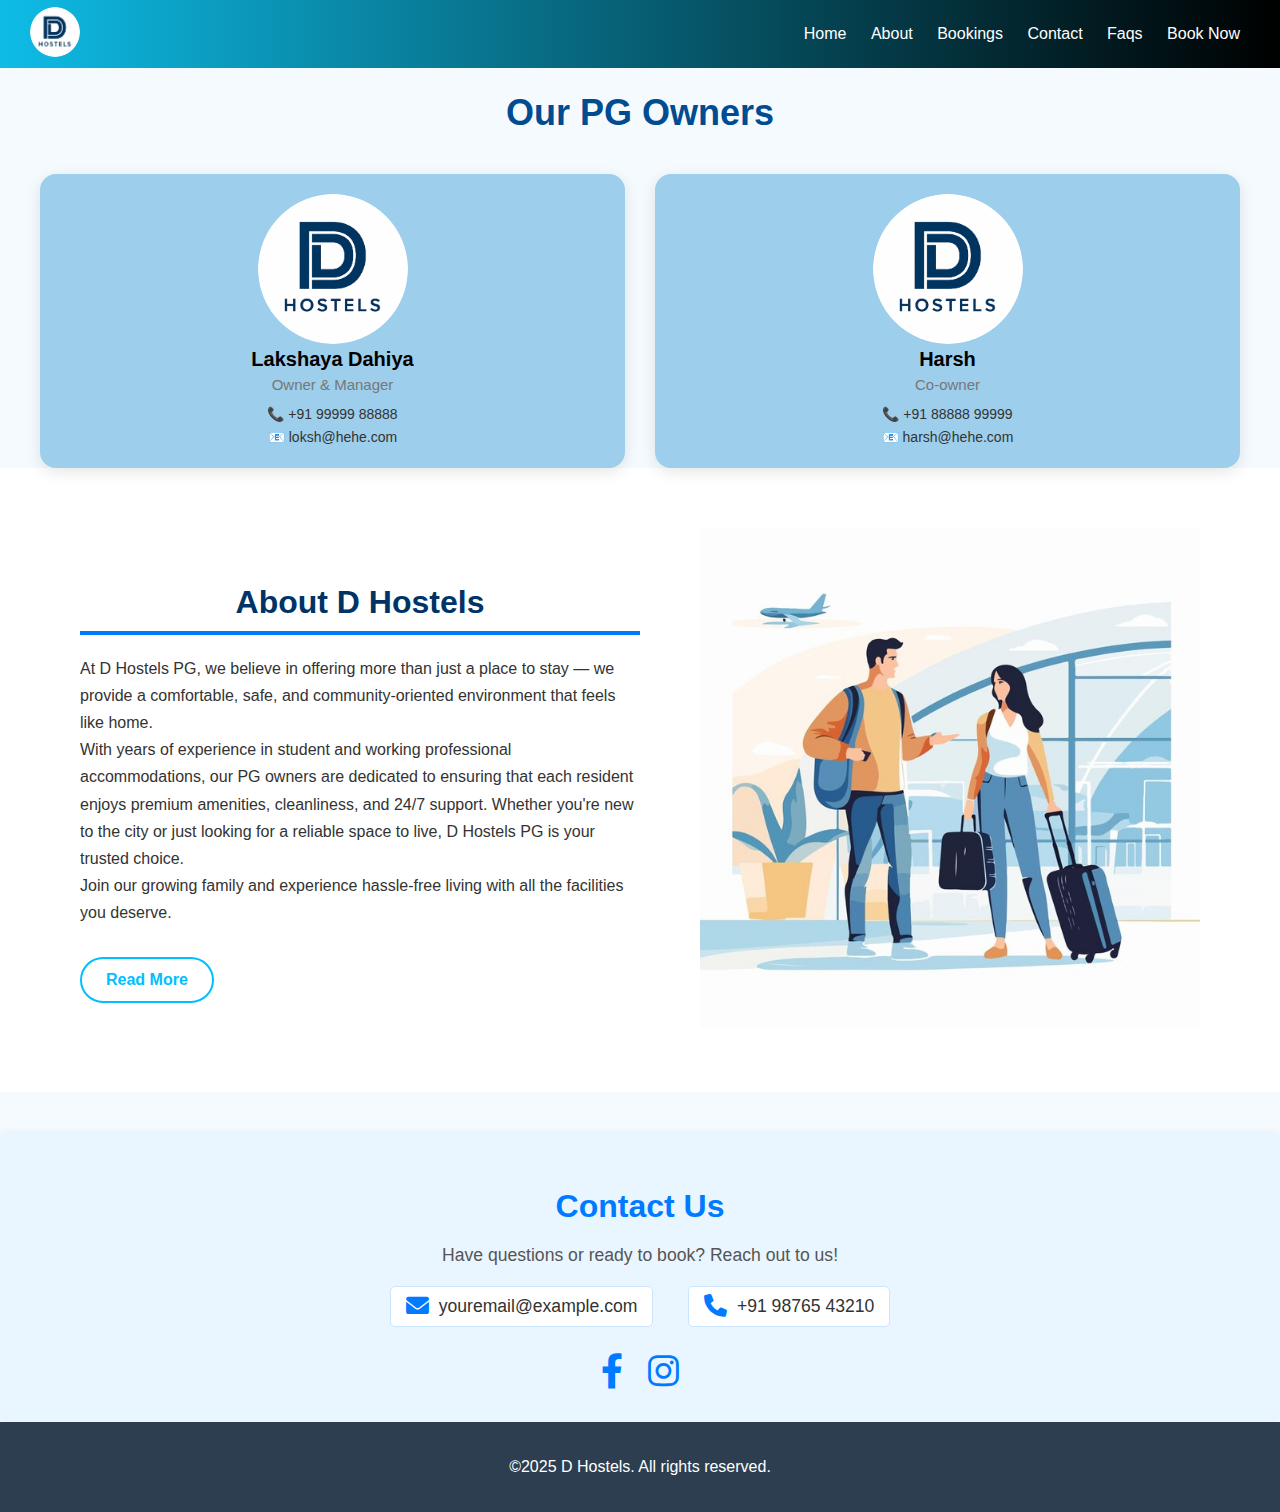
<file: about.html>
<!DOCTYPE html>
<html lang="en">
<head>
  <meta charset="UTF-8">
  <meta name="viewport" content="width=device-width, initial-scale=1">
  <title>Owners of PG</title>
  <link rel="stylesheet" href="https://cdnjs.cloudflare.com/ajax/libs/font-awesome/6.0.0-beta3/css/all.min.css">
  <style>
    body {
      font-family: 'Segoe UI', Tahoma, Geneva, Verdana, sans-serif;
      background-color: #f5faff;
      margin: 0;
      padding: 0px;
    }

.navbar {
 position: sticky;       
  top: 0;                 
  z-index: 1000;
  display: flex;
  justify-content: space-between;
  align-items: center;
  background: linear-gradient(to right, #0ebce6, #000000);
  color: white;
  padding: 7px 30px;
}

.nav-links a {
  margin: 0 10px;
  color: white;
  text-decoration: none;
}

.nav-links a:hover {
  text-decoration: underline;
}
/* this is the section for my owner */
    h1 {
      text-align: center;
      font-size: 36px;
      margin-bottom: 40px;
      color: #004c91;
    }
.about-content h2 {
  display: flex;
  align-items: center;
  text-align: center;
  justify-content: center;
}
    .owners-container {
      display: grid;
      grid-template-columns: repeat(auto-fit, minmax(280px, 1fr));
      gap: 30px;
      max-width: 1200px;
      margin: auto;
    }

    .owner-card {
      background-color: #9dceeb;
      border-radius: 16px;
      box-shadow: 0 4px 15px rgba(0,0,0,0.1);
      padding: 20px;
      text-align: center;
      transition: transform 0.3s ease;
    }

    .owner-card:hover {
      transform: translateY(-5px);
    }

    .owner-image img{
        width: 150px;
        height: 150px;
        border-radius: 50%;
    }

    .owner-name {
      font-size: 20px;
      font-weight: 600;
      margin-bottom: 5px;
    }

    .owner-role {
      font-size: 15px;
      color: #777;
      margin-bottom: 10px;
    }

    .owner-contact {
      font-size: 14px;
      color: #333;
      line-height: 1.6;
    }
        .contact-us {
    background-color: #e9f5ff;
    border-radius: 8px;
    padding: 30px;
    margin-top: 40px;
    text-align: center;
    box-shadow: 0 0 8px rgba(0, 0, 0, 0.05);
}
  .contact-us h2 {
      color: #007bff;
      margin-bottom: 20px;
      font-size: 2em;
  }
  .contact-details {
      margin-bottom: 25px;
  }
  .contact-details p {
      font-size: 1.1em;
      color: #555;
      margin-bottom: 20px;
  }
  .contact-link {
      color: #333;
      text-decoration: none;
      font-size: 1.1em;
      margin: 0 15px;
      display: inline-flex;
      align-items: center;
      padding: 8px 15px;
      border: 1px solid #cce5ff;
      border-radius: 5px;
      background-color: #fff;
      transition: background-color 0.3s ease, color 0.3s ease, border-color 0.3s ease;
  }
  .contact-link i {
      margin-right: 10px;
      font-size: 1.3em;
      color: #007bff;
  }
  .contact-link:hover {
      background-color: #007bff;
      color: #fff;
      border-color: #007bff;
  }
  .contact-link:hover i {
      color: #fff;
  }
  .social-links-main {
      display: flex;
      justify-content: center;
      gap: 25px;
      margin-top: 20px;
  }
  .social-icon-main {
      color: #007bff;
      font-size: 2.2em;
      text-decoration: none;
      transition: color 0.3s ease, transform 0.3s ease;
  }
  .social-icon-main:hover {
      color: #333;
      transform: scale(1.1);
  }

  .footer {
    background: #2c3e50;
    color: white;
    text-align: center;
    padding: 20px;
  }
/* this is about section of my web */
.about-section {
  display: flex;
  justify-content: space-between;
  align-items: center;
  padding: 60px 80px;
  background-color: #ffffff;
  gap: 40px;
  flex-wrap: wrap;
  animation: fade alternate 8s ;
}
@keyframes fade {
  from{
    opacity: 0;
  }
  to{
    opacity: 1;
  }
}
.about-content {
  max-width: 50%;
}

.about-content h2 {
  font-size: 32px;
  color: #003366;
  margin-bottom: 10px;
}

.underline {
  
  height: 4px;
  background-color: #007bff;
  border: none;
  margin-bottom: 20px;
  animation: alternate inc 2s infinite;
}
@keyframes inc {
  from{
  width: 26px;
  }
  to{
      width: 266px;
  }
}

.about-content p {
  font-size: 16px;
  color: #333;
  line-height: 1.7;
  margin-bottom: 30px;
}

.read-more-btn {
  display: inline-block;
  padding: 12px 24px;
  border: 2px solid #00bfff;
  color: #00bfff;
  border-radius: 30px;
  text-decoration: none;
  font-weight: 600;
  transition: all 0.3s ease;
}

.read-more-btn:hover {
  background-color: #00bfff;
  color: #fff;
}

.about-image img {
  max-width: 500px;
  width: 100%;
  height: auto;
}
.navbar {
 position: sticky;       
  top: 0;                 
  z-index: 1000;
  display: flex;
  justify-content: space-between;
  align-items: center;
  background: linear-gradient(to right, #0ebce6, #000000);
  color: white;
  padding: 7px 30px;
}

.nav-links a {
  margin: 0 10px;
  color: white;
  text-decoration: none;
}

.nav-links a:hover {
  text-decoration: underline;
}

    .logo{
        width: 200px;
    }
    .logo img {
        width: 50px;
        border-radius: 50%;
        animation: slide 2s infinite alternate ease-in;
    }
@keyframes slide {
  0% {
    transform: translateX(0);
  }
  100%{
    transform: translateX(100px);
  }
}

  </style>
</head>
<body>
  <header class="navbar">
    <div class="logo"><img src="images/D-hostels.png" alt="logo"></div>
    <nav class="nav-links">
      <a href="index.html">Home</a>
      <a href="about.html">About</a>
      <a href="displayData.html">Bookings</a>
      <a href="contact.html">Contact</a>
      <a href="faq.html">Faqs</a>
      <a href="form.html">Book Now</a>
    </nav>
  </header>
  <h1>Our PG Owners</h1>

  <div class="owners-container">
    <div class="owner-card">
      <div class="owner-image"><img src="images/D-hostels.png"></div>
      <div class="owner-name">Lakshaya Dahiya</div>
      <div class="owner-role">Owner & Manager</div>
      <div class="owner-contact">
        📞 +91 99999 88888
        <br>
        📧 loksh@hehe.com 
      </div>
    </div>

    <div class="owner-card">
      <div class="owner-image"><img src = "images/D-hostels.png"></div>
      <div class="owner-name"> Harsh </div>
      <div class="owner-role">Co-owner</div>
      <div class="owner-contact">
        📞 +91 88888 99999
        <br>
        📧 harsh@hehe.com
      </div>
    </div>
  </div>
<section class="about-section" id="about">
  <div class="about-content">
    <h2>About D Hostels</h2>
    <hr class="underline" />
    <p class="paraA">
    At D Hostels PG, we believe in offering more than just a place to stay — we provide a comfortable, safe, and community-oriented environment that feels like home. <br>
    With years of experience in student and working professional accommodations, our PG owners are dedicated to ensuring that each resident enjoys premium amenities, cleanliness, and 24/7 support. Whether you're new to the city or just looking for a reliable space to live, D Hostels PG is your trusted choice. <br>
     Join our growing family and experience hassle-free living with all the facilities you deserve.
    </p>
    <a href="#readMore" class="read-more-btn">Read More</a>
  </div>
  <div class="about-image">
    <img src="images/about.jpg" alt="About illustration" />
  </div>
</section>


 <section class="contact-us">
  <div id="contact">
            <h2>Contact Us</h2>
            <div class="contact-details">
                <p>Have questions or ready to book? Reach out to us!</p>
                <a href="mailto:youremail@example.com" class="contact-link">
                    <i class="fas fa-envelope"></i> youremail@example.com
                </a>
                <a href="tel:+919876543210" class="contact-link">
                    <i class="fas fa-phone"></i> +91 98765 43210
                </a>
            </div>
            <div class="social-links-main">
                <a href="https://www.facebook.com/yourpagename" target="_blank" class="social-icon-main">
                    <i class="fab fa-facebook-f"></i>
                </a>
                <a href="https://www.instagram.com/yourusername" target="_blank" class="social-icon-main">
                    <i class="fab fa-instagram"></i>
                </a>
                </div>
                </div>
        </section>
 <footer class="footer">
    <p> ©2025 D Hostels. All rights reserved.</p>
  </footer>
  <script>
   document.querySelector('.read-more-btn').addEventListener('click' ,function(){
  document.querySelector(".paraA").innerText=`Welcome to D Hostels PG — Your Home Away From Home

At D Hostels PG, we believe a place to stay should be much more than just four walls and a bed — it should be a space that nurtures comfort, security, and a sense of belonging. We pride ourselves on creating a warm, community-driven environment that truly feels like home for students and working professionals alike.

With years of trusted experience in managing accommodations, our PG owners are committed to maintaining the highest standards of cleanliness, safety, and hospitality. Every resident at D Hostels PG enjoys premium amenities such as high-speed Wi-Fi, hygienic meals, regular housekeeping, laundry services, and round-the-clock support — ensuring that your lifestyle is both convenient and stress-free.

Whether you're moving to a new city for education or career opportunities, or simply seeking a dependable, well-maintained living space, D Hostels PG is here to offer you a seamless living experience. Our properties are located in prime areas with easy access to transportation, colleges, offices, and markets — making your daily routine smoother and more efficient.

But what truly sets us apart is our sense of community. At D Hostels PG, you're not just renting a room — you're becoming part of a family. From community events to friendly staff, we work to create a supportive atmosphere where you can thrive both personally and professionally.

Join the D Hostels PG family today and enjoy the peace of mind that comes with reliable management, great amenities, and a place you’ll be proud to call home.`;
   });
  </script>
</body>
</html>
</file>
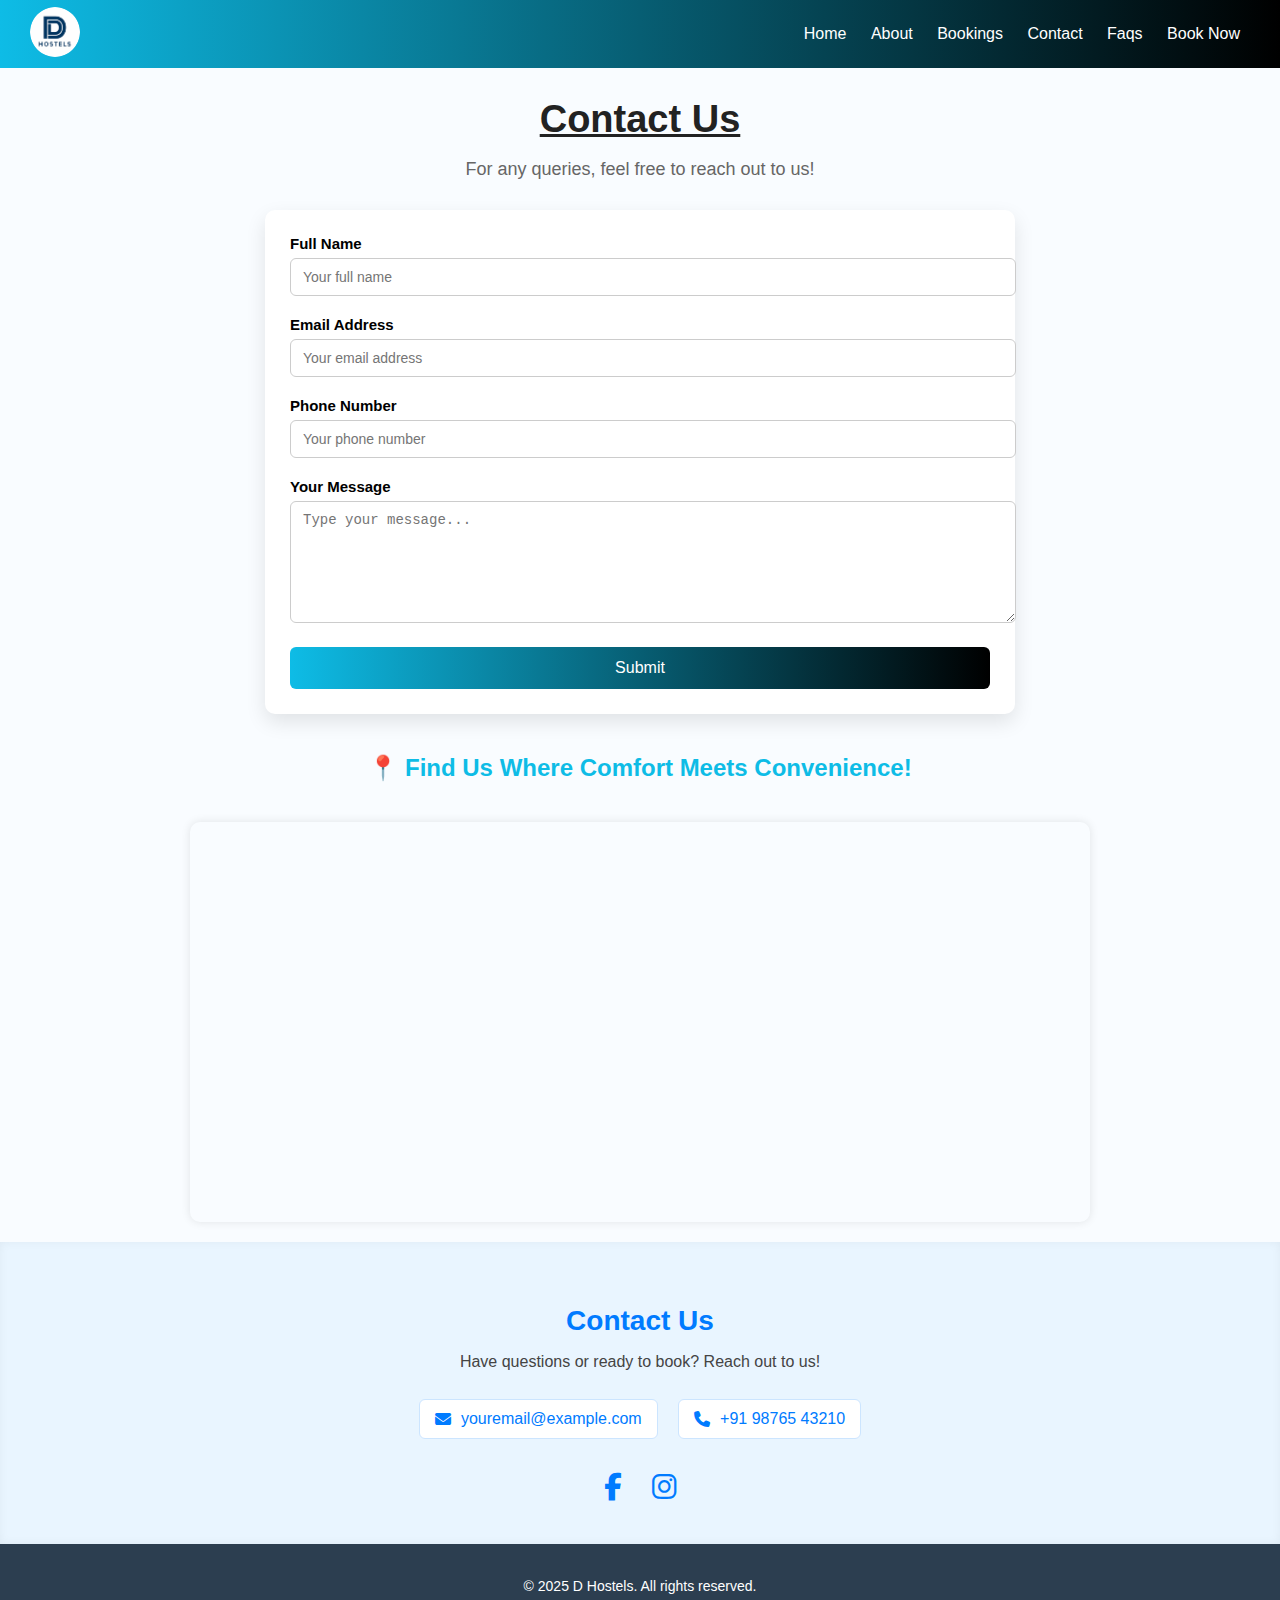
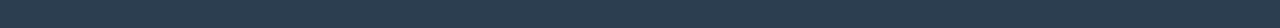
<file: contact.html>
<!DOCTYPE html>
<html lang="en">
<head>
  <meta charset="UTF-8" />
  <meta name="viewport" content="width=device-width, initial-scale=1.0"/>
  <title>Contact Us</title>
  <link rel="stylesheet" href="https://cdnjs.cloudflare.com/ajax/libs/font-awesome/6.4.0/css/all.min.css">
  <style>
    body {
      font-family: 'Segoe UI', sans-serif;
      margin: 0;
      padding: 0;
      background: #f9fcff;
    }

.navbar {
 position: sticky;       
  top: 0;                 
  z-index: 1000;
  display: flex;
  justify-content: space-between;
  align-items: center;
  background: linear-gradient(to right, #0ebce6, #000000);
  color: white;
  padding: 7px 30px;
}

.nav-links a {
  margin: 0 10px;
  color: white;
  text-decoration: none;
}

.nav-links a:hover {
  text-decoration: underline;
}

    .logo{
        width: 200px;
    }
    .logo img {
        width: 50px;
        border-radius: 50%;
        animation: slide 2s infinite alternate ease-in;
    }
@keyframes slide {
  0% {
    transform: translateX(0);
  }
  100%{
    transform: translateX(100px);
  }
}

    .headmain {
      text-align: center;
      margin-top: 30px;
    }

    .headmain h1 {
      font-size: 38px;
      color: #222;
      text-decoration: underline;
      margin-bottom: 10px;
    }

    .headmain p {
      font-size: 18px;
      color: #666;
    }

    .contact-form {
      width: 90%;
      max-width: 700px;
      margin: 30px auto;
      padding: 25px;
      border-radius: 10px;
      background-color: #fff;
      box-shadow: 0 8px 20px rgba(0, 0, 0, 0.1);
    }

    .form-group {
      margin-bottom: 20px;
    }

    .form-group label {
      font-weight: bold;
      display: block;
      margin-bottom: 6px;
      font-size: 15px;
    }

    .form-group input,
    .form-group textarea {
      width: 100%;
      padding: 10px 12px;
      font-size: 14px;
      border: 1px solid #ccc;
      border-radius: 6px;
    }

    .form-group textarea {
      min-height: 100px;
    }

    .submit-btn {
      display: block;
      width: 100%;
      background: linear-gradient(to right, #0ebce6, #000000);
      color: white;
      padding: 12px;
      font-size: 16px;
      border: none;
      border-radius: 6px;
      cursor: pointer;
      transition: background 0.3s ease;
    }

    .submit-btn:hover {
      opacity: 0.95;
    }

    .map-section {
      display: flex;
      justify-content: center;
      margin: 40px 0 20px;
    }

    iframe {
      width: 90%;
      max-width: 900px;
      height: 400px;
      border: 0;
      border-radius: 10px;
      box-shadow: 0 0 10px rgba(0,0,0,0.1);
    }

    .contact-us {
      background-color: #e9f5ff;
      padding: 40px 20px;
      text-align: center;
      box-shadow: inset 0 0 10px rgba(0,0,0,0.05);
    }

    .contact-us h2 {
      color: #007bff;
      margin-bottom: 15px;
      font-size: 28px;
    }

    .contact-details p {
      font-size: 16px;
      color: #444;
      margin-bottom: 20px;
    }

    .contact-link {
      display: inline-flex;
      align-items: center;
      padding: 10px 15px;
      margin: 8px;
      border-radius: 6px;
      text-decoration: none;
      color: #007bff;
      background: #fff;
      border: 1px solid #cce5ff;
      transition: all 0.3s ease;
    }

    .contact-link i {
      margin-right: 10px;
    }

    .contact-link:hover {
      background: #007bff;
      color: #fff;
    }

    .social-links-main {
      display: flex;
      justify-content: center;
      gap: 30px;
      margin-top: 25px;
    }

    .social-icon-main {
      font-size: 28px;
      color: #007bff;
      transition: transform 0.3s, color 0.3s;
    }

    .social-icon-main:hover {
      color: #000;
      transform: scale(1.1);
    }

    .footer {
      background: #2c3e50;
      color: white;
      text-align: center;
      padding: 20px;
      font-size: 14px;
    }
  </style>
</head>
<body>
<header class="navbar">
    <div class="logo"><img src="images/D-hostels.png" alt="logo"></div>
    <nav class="nav-links">
      <a href="index.html">Home</a>
      <a href="about.html">About</a>
      <a href="displayData.html">Bookings</a>
      <a href="contact.html">Contact</a>
      <a href="faq.html">Faqs</a>
      <a href="form.html">Book Now</a>
    </nav>
  </header>

  <section class="headmain">
    <h1>Contact Us</h1>
    <p>For any queries, feel free to reach out to us!</p>
  </section>

  <form class="contact-form">
    <div class="form-group">
      <label for="name">Full Name</label>
      <input type="text" id="name" name="name" placeholder="Your full name" required>
    </div>
    <div class="form-group">
      <label for="email">Email Address</label>
      <input type="email" id="email" name="email" placeholder="Your email address" required>
    </div>
    <div class="form-group">
      <label for="phone">Phone Number</label>
      <input type="tel" id="phone" name="phone" placeholder="Your phone number" required>
    </div>
    <div class="form-group">
      <label for="message">Your Message</label>
      <textarea id="message" name="message" placeholder="Type your message..." required></textarea>
    </div>
    <button type="submit" class="submit-btn">Submit</button>
  </form>

  <h2 style="text-align:center; color:#0ebce6; margin-top: 40px;">
    📍 Find Us Where Comfort Meets Convenience!
  </h2>
  <div class="map-section">
    <iframe 
      src="https://www.google.com/maps/embed?pb=!1m18!1m12!1m3!1d14013.963108963522!2d77.10591270957304!3d28.744737299999998!2m3!1f0!2f0!3f0!3m2!1i1024!2i768!4f13.1!3m3!1m2!1s0x390da97982f24639%3A0xe7eaa37f21b1968a!2sYugen%20Boys%20PG%20Hostel%20Near%20DTU!5e0!3m2!1sen!2sin!4v1722170975643!5m2!1sen!2sin" 
      allowfullscreen="" loading="lazy" referrerpolicy="no-referrer-when-downgrade">
    </iframe>
  </div>

  <section class="contact-us" id="contact">
    <h2>Contact Us</h2>
    <div class="contact-details">
      <p>Have questions or ready to book? Reach out to us!</p>
      <a href="mailto:youremail@example.com" class="contact-link">
        <i class="fas fa-envelope"></i> youremail@example.com
      </a>
      <a href="tel:+919876543210" class="contact-link">
        <i class="fas fa-phone"></i> +91 98765 43210
      </a>
    </div>
    <div class="social-links-main">
      <a href="https://www.facebook.com/yourpagename" target="_blank" class="social-icon-main">
        <i class="fab fa-facebook-f"></i>
      </a>
      <a href="https://www.instagram.com/yourusername" target="_blank" class="social-icon-main">
        <i class="fab fa-instagram"></i>
      </a>
    </div>
  </section>

  <footer class="footer">
    <p>© 2025 D Hostels. All rights reserved.</p>
  </footer>

  <script>
     document.querySelector('.contact-form').addEventListener('submit', function(e) {
    e.preventDefault(); 
    window.location.href = "thankyou.html";
  });
  </script>
</body>
</html>
</file>
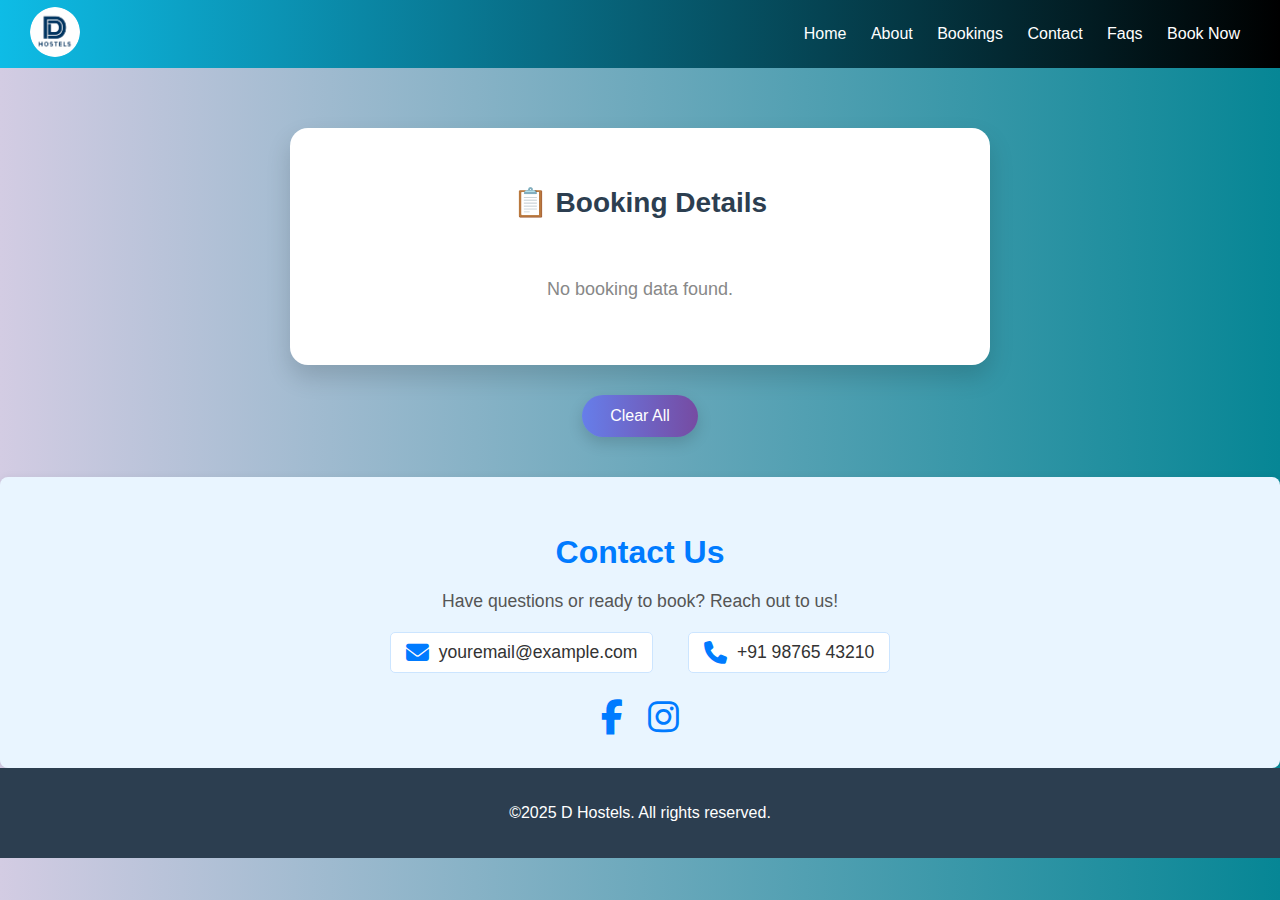
<file: displayData.html>
<!DOCTYPE html>
<html lang="en">
<head>
  <meta charset="UTF-8">
  <title>Submitted Data</title>
  <link href="https://cdnjs.cloudflare.com/ajax/libs/font-awesome/6.4.0/css/all.min.css" rel="stylesheet">
  <style>
    * {
      box-sizing: border-box;
    }

    body {
      font-family: 'Segoe UI', Tahoma, Geneva, Verdana, sans-serif;
    background: linear-gradient(to right, #d3cce3, #068695);
      margin: 0;
      padding: 0;
    }

    .container {
      max-width: 700px;
      margin: 60px auto 30px;
      background: #fff;
      padding: 35px 40px;
      border-radius: 18px;
      box-shadow: 0 12px 25px rgba(0, 0, 0, 0.15);
    }

    h2 {
      text-align: center;
      color: #2c3e50;
      margin-bottom: 30px;
      font-size: 28px;
    }

    .data-item {
      display: flex;
      align-items: center;
      margin: 16px 0;
      padding-bottom: 12px;
      border-bottom: 1px solid #eee;
    }

    .field-icon {
      font-size: 18px;
      color: #3498db;
      margin-right: 12px;
      width: 24px;
      text-align: center;
    }

    .field-label {
      font-weight: 600;
      color: #333;
      min-width: 120px;
    }

    .field-value {
      color: #555;
      flex: 1;
    }

    .no-data {
      text-align: center;
      font-size: 18px;
      color: #888;
      padding: 30px;
    }

    .clear {
      display: flex;
      justify-content: center;
      margin-top: 25px;
    }

    .btn {
      background: linear-gradient(to right, #667eea, #764ba2);
      border: none;
      padding: 12px 28px;
      color: white;
      font-size: 16px;
      border-radius: 30px;
      cursor: pointer;
      box-shadow: 0 6px 15px rgba(0, 0, 0, 0.15);
      transition: all 0.3s ease;
    }

    .btn:hover {
      background: linear-gradient(to right, #5a67d8, #6b46c1);
      transform: translateY(-2px);
      box-shadow: 0 8px 18px rgba(0, 0, 0, 0.2);
    }

    @media (max-width: 600px) {
      .container {
        padding: 25px 20px;
      }

      .data-item {
        flex-direction: column;
        align-items: flex-start;
      }

      .field-label {
        margin-bottom: 6px;
      }
    }

.navbar {
 position: sticky;       
  top: 0;                 
  z-index: 1000;
  display: flex;
  justify-content: space-between;
  align-items: center;
  background: linear-gradient(to right, #0ebce6, #000000);
  color: white;
  padding: 7px 30px;
}

.nav-links a {
  margin: 0 10px;
  color: white;
  text-decoration: none;
}

.nav-links a:hover {
  text-decoration: underline;
}

    .logo{
        width: 200px;
    }
    .logo img {
        width: 50px;
        border-radius: 50%;
        animation: slide 2s infinite alternate ease-in;
    }
@keyframes slide {
  0% {
    transform: translateX(0);
  }
  100%{
    transform: translateX(100px);
  }
}
/* footer */
                .contact-us {
    background-color: #e9f5ff;
    border-radius: 8px;
    padding: 30px;
    margin-top: 40px;
    text-align: center;
    box-shadow: 0 0 8px rgba(0, 0, 0, 0.05);
}
  .contact-us h2 {
      color: #007bff;
      margin-bottom: 20px;
      font-size: 2em;
  }
  .contact-details {
      margin-bottom: 25px;
  }
  .contact-details p {
      font-size: 1.1em;
      color: #555;
      margin-bottom: 20px;
  }
  .contact-link {
      color: #333;
      text-decoration: none;
      font-size: 1.1em;
      margin: 0 15px;
      display: inline-flex;
      align-items: center;
      padding: 8px 15px;
      border: 1px solid #cce5ff;
      border-radius: 5px;
      background-color: #fff;
      transition: background-color 0.3s ease, color 0.3s ease, border-color 0.3s ease;
  }
  .contact-link i {
      margin-right: 10px;
      font-size: 1.3em;
      color: #007bff;
  }
  .contact-link:hover {
      background-color: #007bff;
      color: #fff;
      border-color: #007bff;
  }
  .contact-link:hover i {
      color: #fff;
  }
  .social-links-main {
      display: flex;
      justify-content: center;
      gap: 25px;
      margin-top: 20px;
  }
  .social-icon-main {
      color: #007bff;
      font-size: 2.2em;
      text-decoration: none;
      transition: color 0.3s ease, transform 0.3s ease;
  }
  .social-icon-main:hover {
      color: #333;
      transform: scale(1.1);
  }
  .footer {
    background: #2c3e50;
    color: white;
    text-align: center;
    padding: 20px;
  }
  </style>
</head>
<body>
<header class="navbar">
    <div class="logo"><img src="images/D-hostels.png" alt="logo"></div>
    <nav class="nav-links">
      <a href="index.html">Home</a>
      <a href="about.html">About</a>
      <a href="displayData.html">Bookings</a>
      <a href="contact.html">Contact</a>
      <a href="faq.html">Faqs</a>
      <a href="form.html">Book Now</a>
    </nav>
  </header>

  <div class="container">
    <h2>📋 Booking Details</h2>
    <div id="dataContainer">
      <!-- Dynamic content goes here -->
    </div>
  </div>

  <div class="clear">
    <button class="btn">Clear All</button>
  </div>

   <section class="contact-us">
  <div id="contact">
            <h2>Contact Us</h2>
            <div class="contact-details">
                <p>Have questions or ready to book? Reach out to us!</p>
                <a href="mailto:youremail@example.com" class="contact-link">
                    <i class="fas fa-envelope"></i> youremail@example.com
                </a>
                <a href="tel:+919876543210" class="contact-link">
                    <i class="fas fa-phone"></i> +91 98765 43210
                </a>
            </div>
            <div class="social-links-main">
                <a href="https://www.facebook.com/yourpagename" target="_blank" class="social-icon-main">
                    <i class="fab fa-facebook-f"></i>
                </a>
                <a href="https://www.instagram.com/yourusername" target="_blank" class="social-icon-main">
                    <i class="fab fa-instagram"></i>
                </a>
                </div>
                </div>
        </section>
  <footer class="footer">
    <p> ©2025 D Hostels. All rights reserved.</p>
  </footer>

  <script>
    const icons = {
      name: "fa-user",
      email: "fa-envelope",
      phone: "fa-phone",
      city: "fa-city",
      address: "fa-location-dot",
      date: "fa-calendar-days"
    };

    const bookingData = JSON.parse(localStorage.getItem("bookingData"));
    const container = document.getElementById("dataContainer");

    if (bookingData) {
      for (let key in bookingData) {
        const iconClass = icons[key] || "fa-circle-info";
        const div = document.createElement("div");
        div.className = "data-item";
        div.innerHTML = `
          <i class="fas ${iconClass} field-icon"></i>
          <div class="field-label">${key.charAt(0).toUpperCase() + key.slice(1)}:</div>
          <div class="field-value">${bookingData[key]}</div>
        `;
        container.appendChild(div);
      }
    } else {
      const div = document.createElement("div");
      div.className = "no-data";
      div.textContent = "No booking data found.";
      container.appendChild(div);
    }

    document.querySelector('.btn').addEventListener('click', function () {
      localStorage.clear();
      container.innerHTML = "";
      const div = document.createElement("div");
      div.className = "no-data";
      div.textContent = "No booking data found.";
      container.appendChild(div);
    });
  </script>

</body>
</html>
</file>
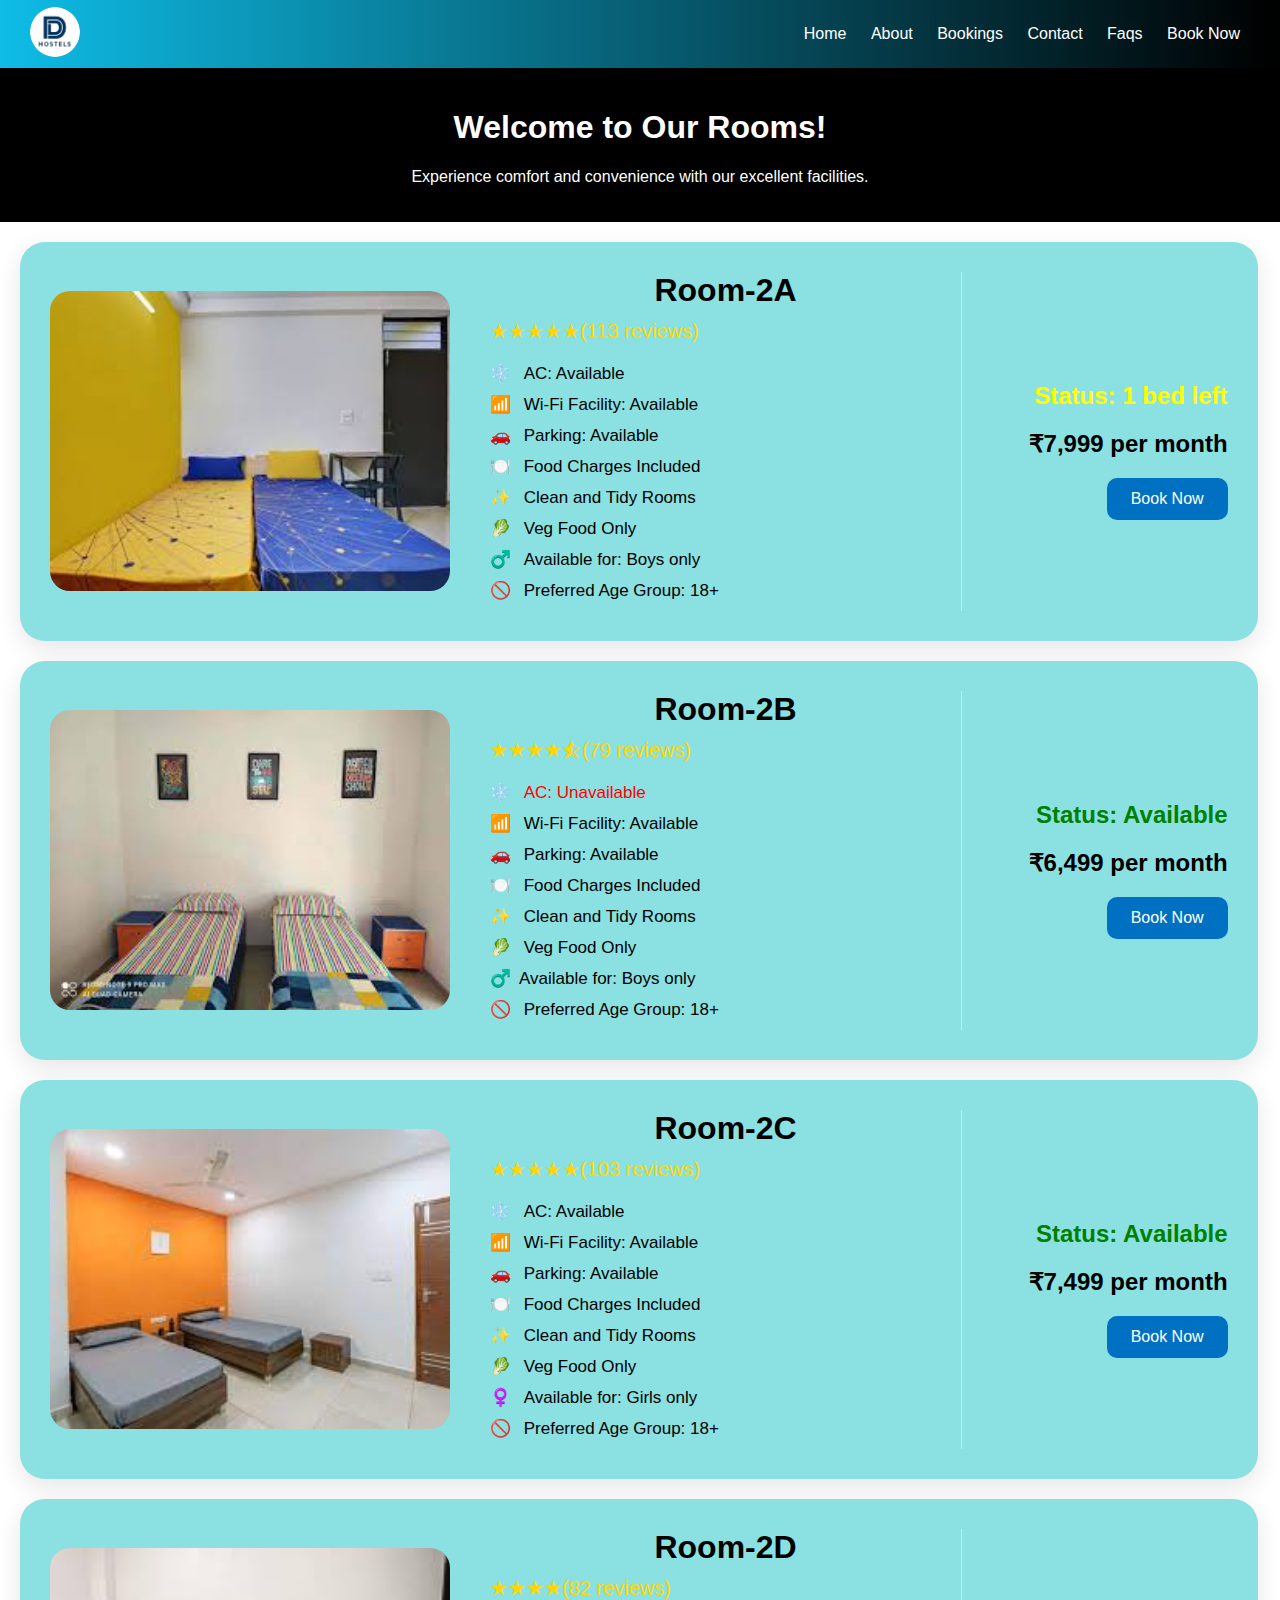
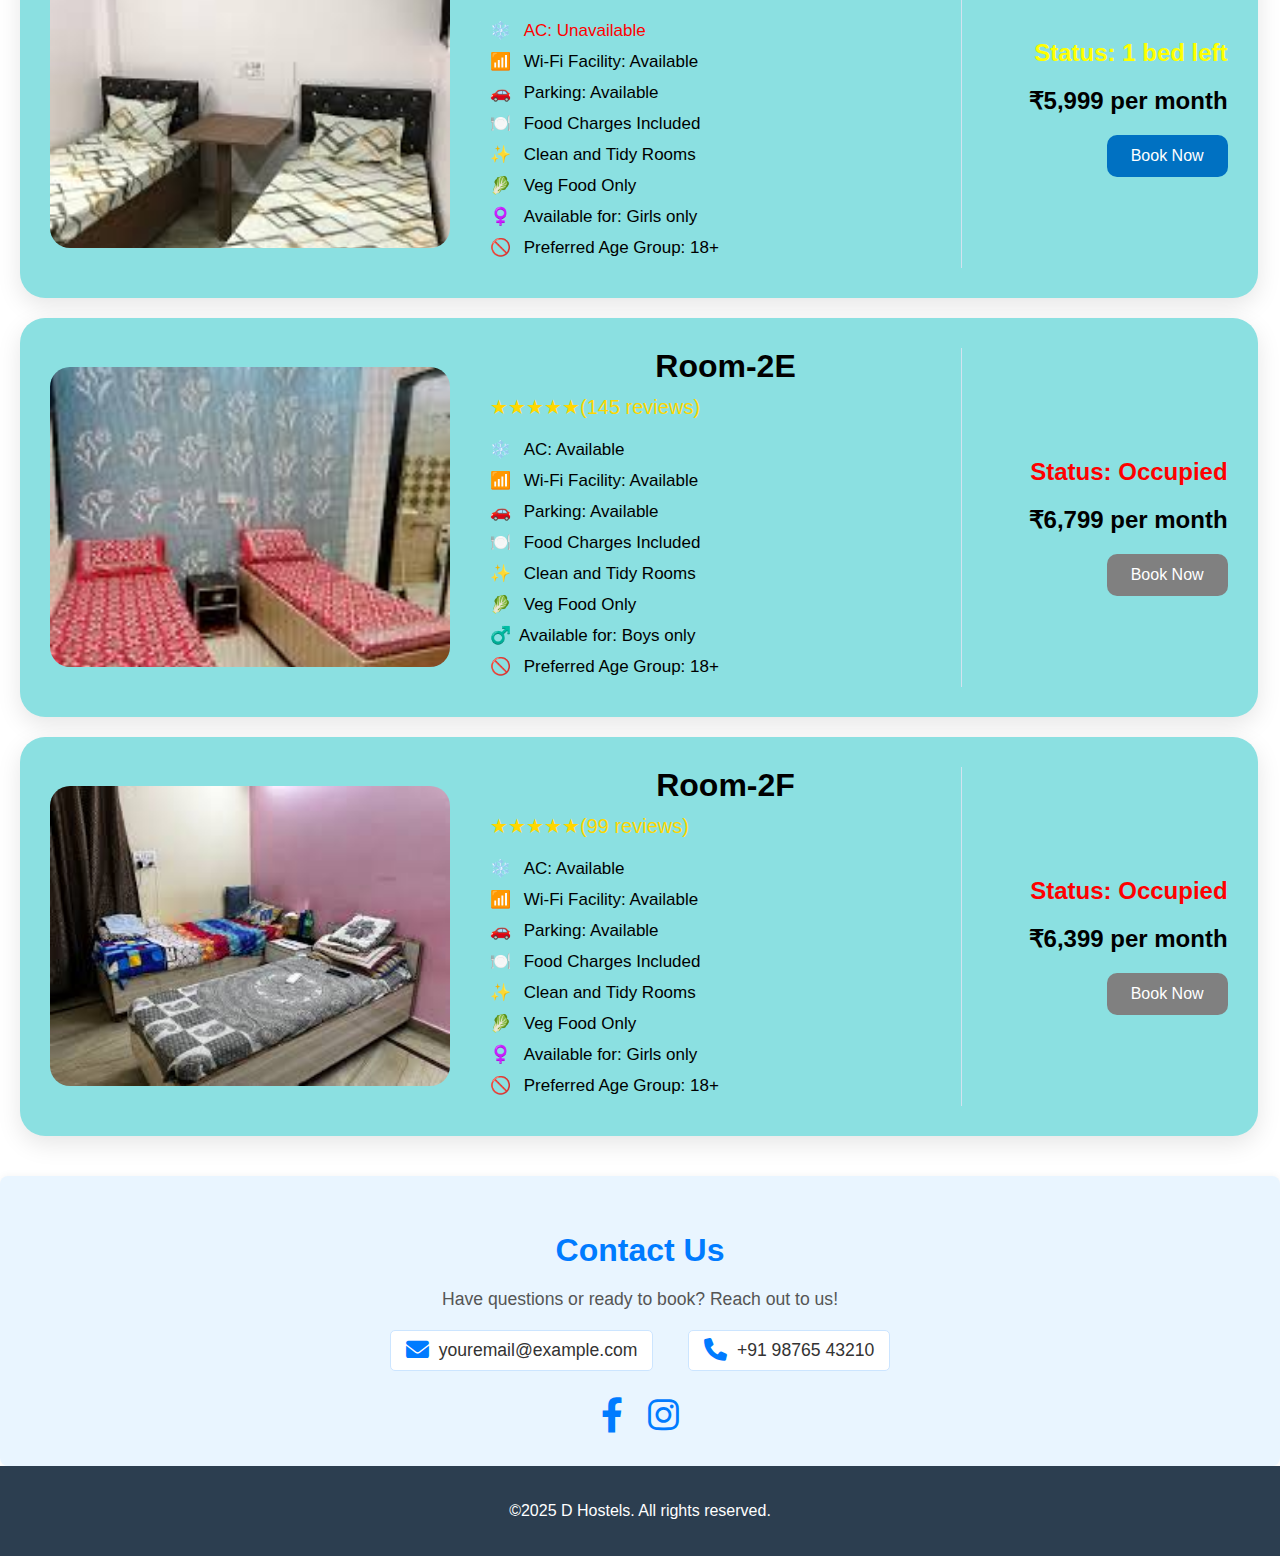
<file: double.html>
<!DOCTYPE html>
<html lang="en">
<head>
  <meta charset="UTF-8" />
  <meta name="viewport" content="width=device-width, initial-scale=1.0"/>
  <title>Double rooms</title>
  <link rel="stylesheet" href="https://cdnjs.cloudflare.com/ajax/libs/font-awesome/6.0.0-beta3/css/all.min.css">
  <style>
    body {
      font-family: 'Segoe UI', sans-serif; 
      padding: 0px;
      margin: 0px; 
    }
.navbar {
 position: sticky;       
  top: 0;                 
  z-index: 1000;
  display: flex;
  justify-content: space-between;
  align-items: center;
  background: linear-gradient(to right, #0ebce6, #000000);
  color: white;
  padding: 7px 30px;
}

.nav-links a {
  margin: 0 10px;
  color: white;
  text-decoration: none;
}

.nav-links a:hover {
  text-decoration: underline;
}

    .logo{
        width: 200px;
    }
    .logo img {
        width: 50px;
        border-radius: 50%;
        animation: slide 2s infinite alternate ease-in;
    }
@keyframes slide {
  0% {
    transform: translateX(0);
  }
  100%{
    transform: translateX(100px);
  }
}
    .room-box {
      background-color: #aaaeb5;
      display: flex;
      background-color: rgb(139 224 225); 
      border-radius: 25px;
      box-shadow: 0 8px 25px rgba(0, 0, 0, 0.1);
      width: 92%;;
      margin: auto;
      padding: 30px;
      align-items: center;
      margin: 20px;
    }

    .room-img {
      border-radius: 20px;
      width: 400px;
      height: 300px;
      object-fit: cover;
      transition: transform 0.4s ease;
    }

    .room-img:hover {
      transform: scale(1.05);
    }

    .room-details {
      display: flex;
      justify-content: space-between;
      flex: 1;
      margin-left: 40px;
    }

    .left-section {
      flex: 2;
    }

    .room-title {
      display: flex;
      align-items: center;
      justify-content: center;
      font-size: 32px;
      font-weight: bold;
      margin-bottom: 10px;
    }

    .stars {
      font-size: 20px;
      color: gold;
      margin-bottom: 20px;
    }

    .facility {
      font-size: 17px;
      margin: 10px 0;
    }

    .facility span {
      margin-left: 8px;
    }

    .right-section {
      flex: 1;
      display: flex;
      flex-direction: column;
      align-items: flex-end;
      justify-content: center;
      padding-left: 30px;
      border-left: 1px solid #d3e2ef;
    }

    .price {
      font-size: 24px;
      font-weight: 600;
      color: black;
      margin-bottom: 20px;
    }

    .book-btn {
      background-color: #0071c2;
      color: #fff;
      padding: 12px 24px;
      font-size: 16px;
      border: none;
      border-radius: 10px;
      cursor: pointer;
      transition: background 0.3s ease;
    }

    .book-btn:hover {
      background-color: #005999;
    }

    @media (max-width: 768px) {
      .room-box {
        flex-direction: column;
        text-align: center;
      }

      .room-details {
        flex-direction: column;
        margin-left: 0;
        margin-top: 20px;
      }

      .right-section {
        align-items: center;
        border-left: none;
        padding-left: 0;
        margin-top: 20px;
      }
    }
    .logo{
        width: 200px;
    }
    .logo img {
        width: 50px;
        border-radius: 50%;
        animation: slide 2s infinite alternate ease-in;
    }
@keyframes slide {
  0% {
    transform: translateX(0);
  }
  100%{
    transform: translateX(100px);
  }
}
.topper2 {
    background-color: rgb(0, 0, 0);
    color: #fff;
    padding: 20px 0;
    text-align: center;
}

.topper2 h1 {
    margin-bottom: 5px;
}
   .contact-us {
    background-color: #e9f5ff;
    border-radius: 8px;
    padding: 30px;
    margin-top: 40px;
    text-align: center;
    box-shadow: 0 0 8px rgba(0, 0, 0, 0.05);
}
  .contact-us h2 {
      color: #007bff;
      margin-bottom: 20px;
      font-size: 2em;
  }
  .contact-details {
      margin-bottom: 25px;
  }
  .contact-details p {
      font-size: 1.1em;
      color: #555;
      margin-bottom: 20px;
  }
  .contact-link {
      color: #333;
      text-decoration: none;
      font-size: 1.1em;
      margin: 0 15px;
      display: inline-flex;
      align-items: center;
      padding: 8px 15px;
      border: 1px solid #cce5ff;
      border-radius: 5px;
      background-color: #fff;
      transition: background-color 0.3s ease, color 0.3s ease, border-color 0.3s ease;
  }
  .contact-link i {
      margin-right: 10px;
      font-size: 1.3em;
      color: #007bff;
  }
  .contact-link:hover {
      background-color: #007bff;
      color: #fff;
      border-color: #007bff;
  }
  .contact-link:hover i {
      color: #fff;
  }
  .social-links-main {
      display: flex;
      justify-content: center;
      gap: 25px;
      margin-top: 20px;
  }
  .social-icon-main {
      color: #007bff;
      font-size: 2.2em;
      text-decoration: none;
      transition: color 0.3s ease, transform 0.3s ease;
  }
  .social-icon-main:hover {
      color: #333;
      transform: scale(1.1);
  }

  .footer {
    background: #2c3e50;
    color: white;
    text-align: center;
    padding: 20px;
  }

  </style>
</head>
<body>

<header class="navbar">
    <div class="logo"><img src="images/D-hostels.png" alt="logo"></div>
    <nav class="nav-links">
      <a href="index.html">Home</a>
      <a href="about.html">About</a>
      <a href="displayData.html">Bookings</a>
      <a href="contact.html">Contact</a>
      <a href="faq.html">Faqs</a>
      <a href="form.html">Book Now</a>
    </nav>
  </header>
<section class="topper2">
  <h1>Welcome to Our Rooms!</h1>
  <p>Experience comfort and convenience with our excellent facilities.</p>
</section>
  <div class="room-box">
    <img src="images/D-1.jpeg" alt="Room Image" class="room-img">

    <div class="room-details">
      <div class="left-section">
        <div class="room-title">Room-2A</div>
        <div class="stars">★★★★★(113 reviews)</div>

        <div class="facility">❄️ <span>AC: Available</span></div>
        <div class="facility">📶 <span>Wi-Fi Facility: Available</span></div>
        <div class="facility">🚗 <span>Parking: Available</span></div>
        <div class="facility">🍽️ <span>Food Charges Included</span></div>
        <div class="facility">✨ <span>Clean and Tidy Rooms</span></div>
        <div class="facility">🥬 <span>Veg Food Only</span></div>
        <div class="facility">♂️ <span>Available for: Boys only</span></div>
        <div class="facility">🚫 <span>Preferred Age Group: 18+</span></div>
      </div>

      <div class="right-section">
        <h2 style="color: yellow;"> Status: 1 bed left</h2>
        <div class="price">₹7,999 per month</div>
        <a href="form.html"><button class="book-btn">Book Now</button></a>  
      </div>
    </div>
  </div>



  <div class="room-box">
    <img src="images/D-2.jpeg" alt="Room Image" class="room-img">

    <div class="room-details">
      <div class="left-section">
        <div class="room-title">Room-2B</div>
        <div class="stars">★★★★⯪(79 reviews)</div>

        <div class="facility">❄️ <span style="color: red;">AC: Unavailable</span></div>
        <div class="facility">📶 <span>Wi-Fi Facility: Available</span></div>
        <div class="facility">🚗 <span>Parking: Available</span></div>
        <div class="facility">🍽️ <span>Food Charges Included</span></div>
        <div class="facility">✨ <span>Clean and Tidy Rooms</span></div>
        <div class="facility">🥬 <span>Veg Food Only</span></div>
        <div class="facility">♂️<span>Available for: Boys only</span></div>
        <div class="facility">🚫 <span>Preferred Age Group: 18+</span></div>
      </div>

      <div class="right-section">
        <h2 style="color: green;"> Status: Available</h2>
        <div class="price">₹6,499 per month</div>
        <a href="form.html"><button class="book-btn">Book Now</button></a>
      </div>
    </div>
  </div>



<div class="room-box">
    <img src="images/D-3.jpeg" alt="Room Image" class="room-img">

    <div class="room-details">
      <div class="left-section">
        <div class="room-title">Room-2C</div>
        <div class="stars">★★★★★(103 reviews)</div>

        <div class="facility">❄️ <span>AC: Available</span></div>
        <div class="facility">📶 <span>Wi-Fi Facility: Available</span></div>
        <div class="facility">🚗 <span>Parking: Available</span></div>
        <div class="facility">🍽️ <span>Food Charges Included</span></div>
        <div class="facility">✨ <span>Clean and Tidy Rooms</span></div>
        <div class="facility">🥬 <span>Veg Food Only</span></div>
        <div class="facility">♀️ <span>Available for: Girls only</span></div>
        <div class="facility">🚫 <span>Preferred Age Group: 18+</span></div>
      </div>
      <div class="right-section">
        <h2 style="color: green;"> Status: Available</h2>
        <div class="price">₹7,499 per month</div>
        <a href="form.html"><button class="book-btn">Book Now</button></a>
      </div>
    </div>
  </div>



<div class="room-box">
    <img src="images/D-4.jpeg" alt="Room Image" class="room-img">

    <div class="room-details">
      <div class="left-section">
        <div class="room-title">Room-2D</div>
        <div class="stars">★★★★(82 reviews)</div>

        <div class="facility">❄️ <span style="color: red;">AC: Unavailable</span></div>
        <div class="facility">📶 <span>Wi-Fi Facility: Available</span></div>
        <div class="facility">🚗 <span>Parking: Available</span></div>
        <div class="facility">🍽️ <span>Food Charges Included</span></div>
        <div class="facility">✨ <span>Clean and Tidy Rooms</span></div>
        <div class="facility">🥬 <span>Veg Food Only</span></div>
        <div class="facility">♀️ <span>Available for: Girls only</span></div>
        <div class="facility">🚫 <span>Preferred Age Group: 18+</span></div>
      </div>
      <div class="right-section">
        <h2 style="color: yellow;"> Status: 1 bed left</h2>
        <div class="price">₹5,999 per month</div>
        <a href="form.html"><button class="book-btn">Book Now</button></a>
      </div>
    </div>
  </div>


<div class="room-box">
    <img src="images/D-5.jpeg" alt="Room Image" class="room-img">

    <div class="room-details">
      <div class="left-section">
        <div class="room-title">Room-2E</div>
        <div class="stars">★★★★★(145 reviews)</div>

        <div class="facility">❄️ <span>AC: Available</span></div>
        <div class="facility">📶 <span>Wi-Fi Facility: Available</span></div>
        <div class="facility">🚗 <span>Parking: Available</span></div>
        <div class="facility">🍽️ <span>Food Charges Included</span></div>
        <div class="facility">✨ <span>Clean and Tidy Rooms</span></div>
        <div class="facility">🥬 <span>Veg Food Only</span></div>
        <div class="facility">♂️<span>Available for: Boys only</span></div>
        <div class="facility">🚫 <span>Preferred Age Group: 18+</span></div>
      </div>
      <div class="right-section">
        <h2 style="color: red;"> Status: Occupied</h2>
        <div class="price">₹6,799 per month</div>
        <button class="book-btn" style="background-color: grey;">Book Now</button>
      </div>
    </div>
  </div>


<div class="room-box">
    <img src="images/D-6.jpeg" alt="Room Image" class="room-img">

    <div class="room-details">
      <div class="left-section">
        <div class="room-title">Room-2F</div>
        <div class="stars">★★★★★(99 reviews)</div>

        <div class="facility">❄️ <span>AC: Available</span></div>
        <div class="facility">📶 <span>Wi-Fi Facility: Available</span></div>
        <div class="facility">🚗 <span>Parking: Available</span></div>
        <div class="facility">🍽️ <span>Food Charges Included</span></div>
        <div class="facility">✨ <span>Clean and Tidy Rooms</span></div>
        <div class="facility">🥬 <span>Veg Food Only</span></div>
        <div class="facility">♀️ <span>Available for: Girls only</span></div>
        <div class="facility">🚫 <span>Preferred Age Group: 18+</span></div>
      </div>
      <div class="right-section">
        <h2 style="color: red;"> Status: Occupied</h2>
        <div class="price">₹6,399 per month</div>
        <button class="book-btn" style="background-color: gray;">Book Now</button>
      </div>
    </div>
  </div>

  <section class="contact-us">
  <div id="contact">
            <h2>Contact Us</h2>
            <div class="contact-details">
                <p>Have questions or ready to book? Reach out to us!</p>
                <a href="mailto:youremail@example.com" class="contact-link">
                    <i class="fas fa-envelope"></i> youremail@example.com
                </a>
                <a href="tel:+919876543210" class="contact-link">
                    <i class="fas fa-phone"></i> +91 98765 43210
                </a>
            </div>
            <div class="social-links-main">
                <a href="https://www.facebook.com/yourpagename" target="_blank" class="social-icon-main">
                    <i class="fab fa-facebook-f"></i>
                </a>
                <a href="https://www.instagram.com/yourusername" target="_blank" class="social-icon-main">
                    <i class="fab fa-instagram"></i>
                </a>
                </div>
                </div>
        </section>
 <footer class="footer">
    <p> ©2025 D Hostels. All rights reserved.</p>
  </footer>
</body>
</html>
</file>
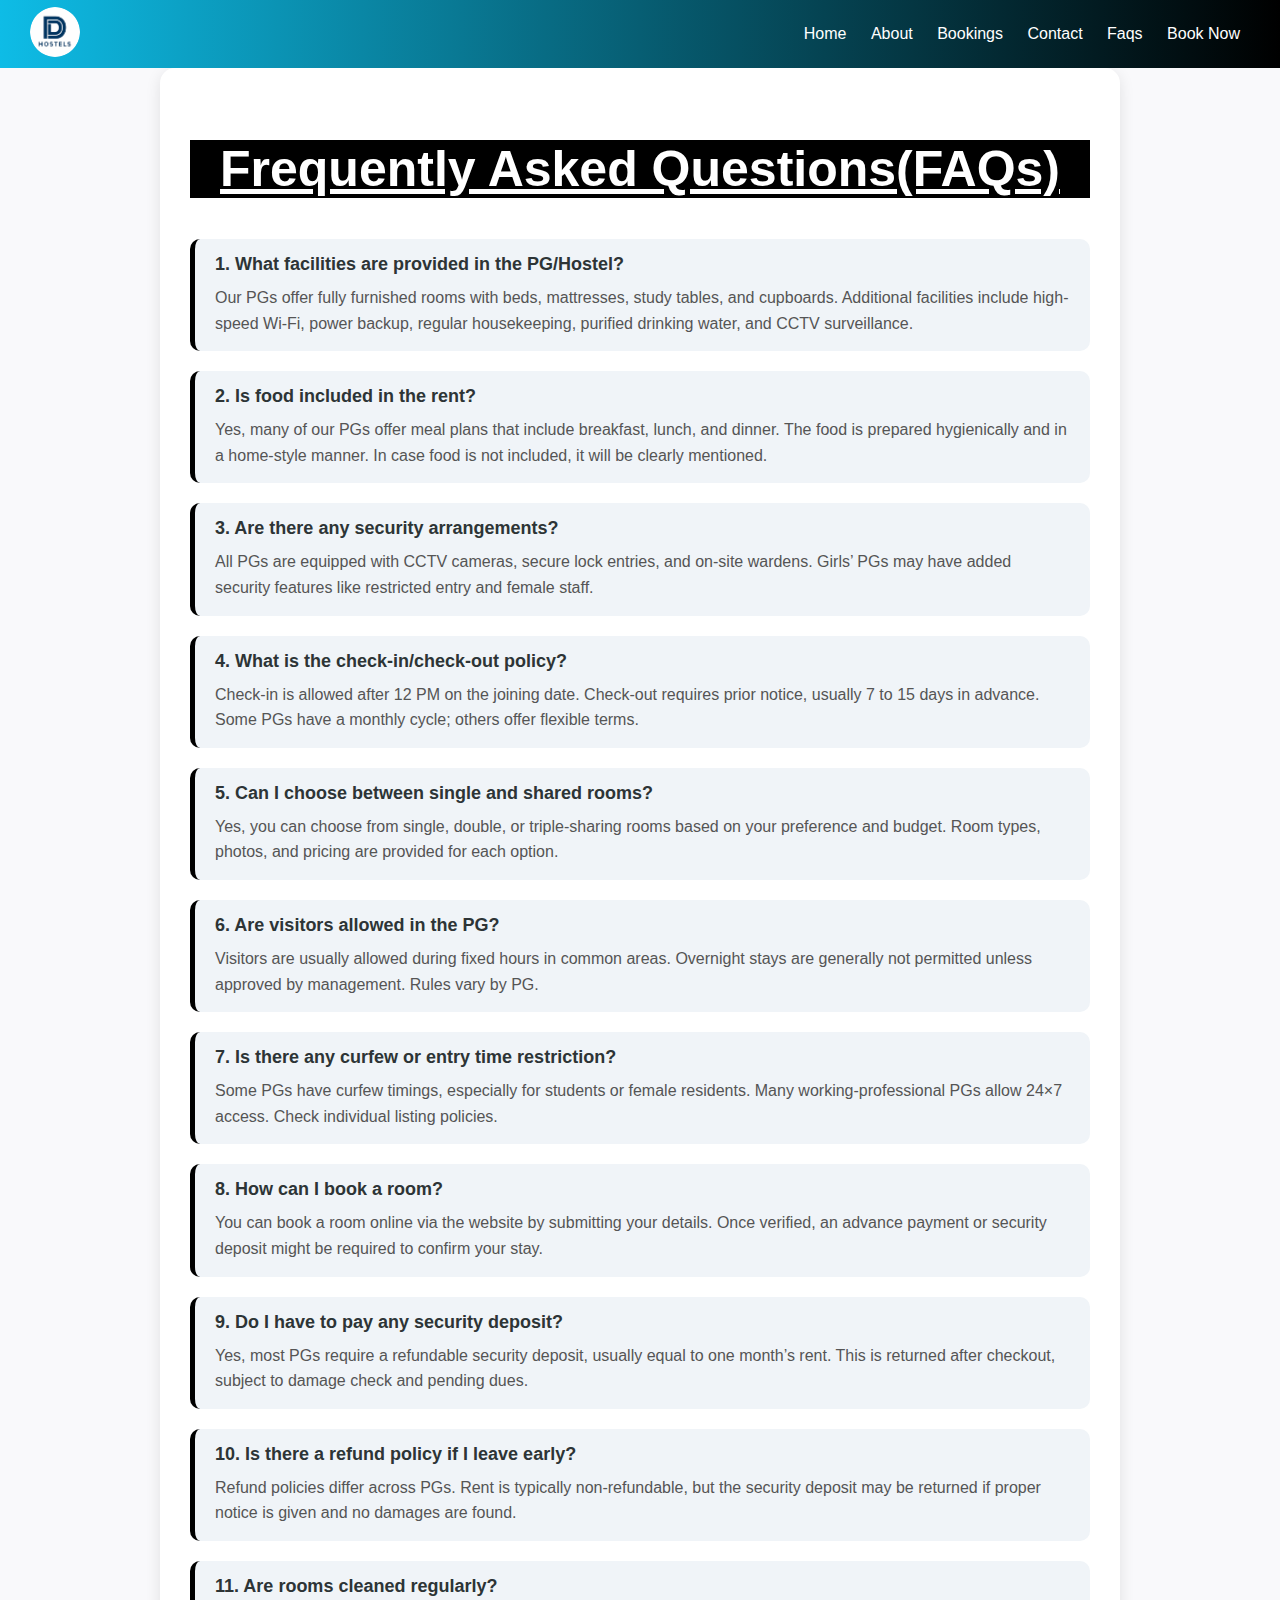
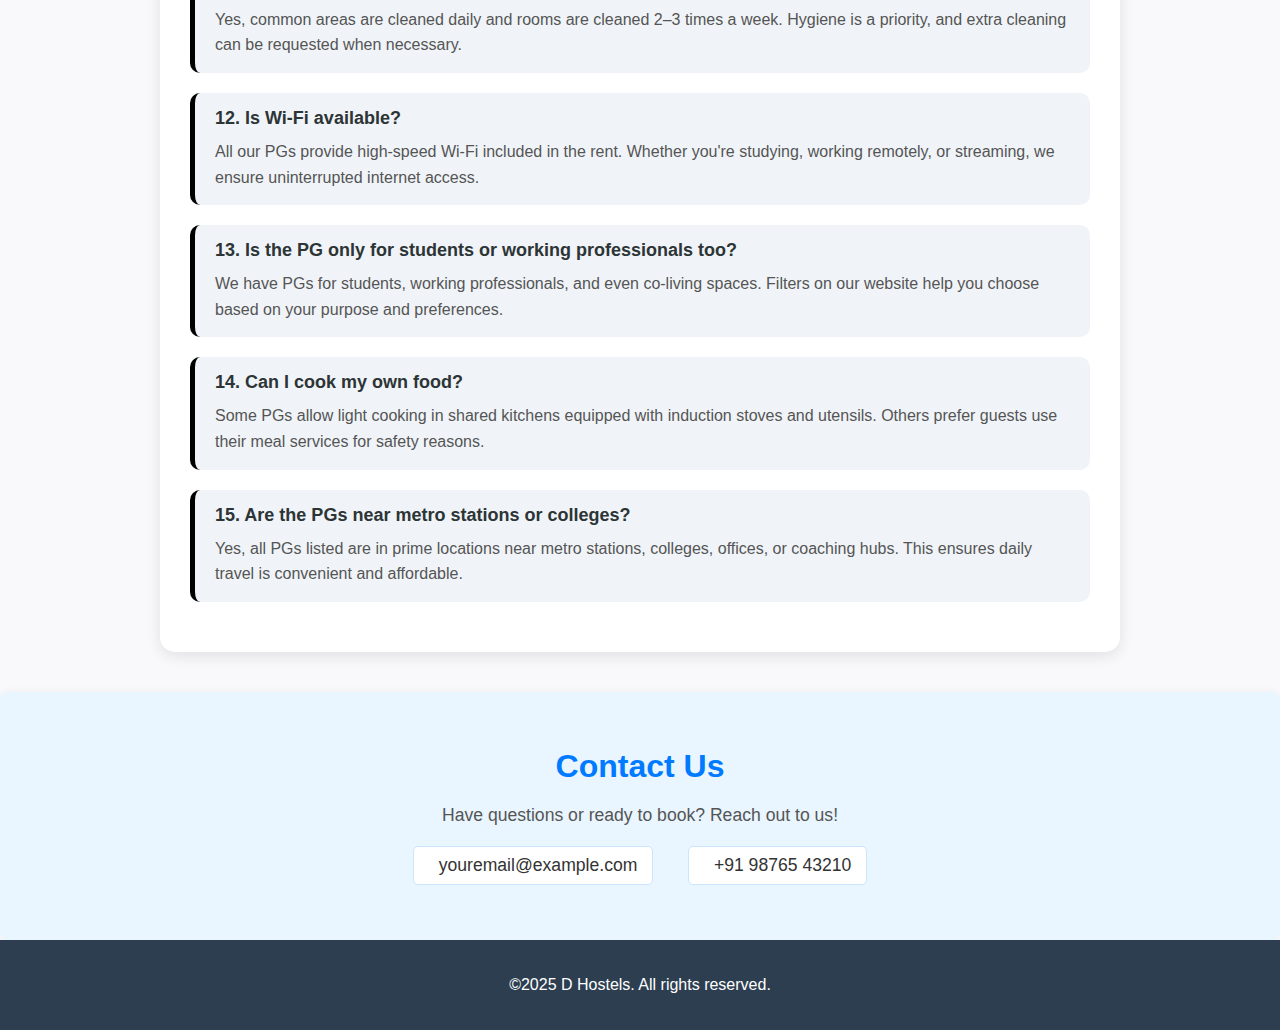
<file: faq.html>
<!DOCTYPE html>
<html lang="en">
<head>
    <meta charset="UTF-8">
    <meta name="viewport" content="width=device-width, initial-scale=1.0">
    <title>FAQs</title>
    <style>

    
body {
  font-family: 'Segoe UI', Tahoma, Geneva, Verdana, sans-serif;
  background-color: rgb(249, 249, 251);
  margin: 0;
  padding:0px;
}
.navbar {
 position: sticky;       
  top: 0;                 
  z-index: 1000;
  display: flex;
  justify-content: space-between;
  align-items: center;
  background: linear-gradient(to right, #0ebce6, #000000);
  color: white;
  padding: 7px 30px;
}

.nav-links a {
  margin: 0 10px;
  color: white;
  text-decoration: none;
}

.nav-links a:hover {
  text-decoration: underline;
}

    .logo{
        width: 200px;
    }
    .logo img {
        width: 50px;
        border-radius: 50%;
        animation: slide 2s infinite alternate ease-in;
    }
@keyframes slide {
  0% {
    transform: translateX(0);
  }
  100%{
    transform: translateX(100px);
  }
}
.faqbox {
  max-width: 900px;
  margin: 0 auto;
  padding: 30px;
  background-color: white;
  border-radius: 15px;
  box-shadow: 0 4px 15px rgba(0, 0, 0, 0.1);
}

.faqcon {
  background-color: rgb(240, 244, 248);
  border-left: 5px solid black;
  padding: 15px 20px;
  margin-bottom: 20px;
  border-radius: 10px;
  transition: transform 0.2s ease, box-shadow 0.2s ease;
}

.faqcon:hover {
  transform: translateY(-2px);
  box-shadow: 0 6px 12px rgba(0, 0, 0, 0.08);
}

.faqcon h4 {
  margin: 0 0 10px;
  color:rgb(45, 52, 54);
  font-size: 18px;
}

.faqcon p {
  margin: 0;
  color: rgb(85, 85, 85);
  line-height: 1.6;
}

        .contact-us {
    background-color: #e9f5ff;
    border-radius: 8px;
    padding: 30px;
    margin-top: 40px;
    text-align: center;
    box-shadow: 0 0 8px rgba(0, 0, 0, 0.05);
}
  .contact-us h2 {
      color: #007bff;
      margin-bottom: 20px;
      font-size: 2em;
  }
  .contact-details {
      margin-bottom: 25px;
  }
  .contact-details p {
      font-size: 1.1em;
      color: #555;
      margin-bottom: 20px;
  }
  .contact-link {
      color: #333;
      text-decoration: none;
      font-size: 1.1em;
      margin: 0 15px;
      display: inline-flex;
      align-items: center;
      padding: 8px 15px;
      border: 1px solid #cce5ff;
      border-radius: 5px;
      background-color: #fff;
      transition: background-color 0.3s ease, color 0.3s ease, border-color 0.3s ease;
  }
  .contact-link i {
      margin-right: 10px;
      font-size: 1.3em;
      color: #007bff;
  }
  .contact-link:hover {
      background-color: #007bff;
      color: #fff;
      border-color: #007bff;
  }
  .contact-link:hover i {
      color: #fff;
  }
  .social-links-main {
      display: flex;
      justify-content: center;
      gap: 25px;
      margin-top: 20px;
  }
  .social-icon-main {
      color: #007bff;
      font-size: 2.2em;
      text-decoration: none;
      transition: color 0.3s ease, transform 0.3s ease;
  }
  .social-icon-main:hover {
      color: #333;
      transform: scale(1.1);
  }
  .footer {
    background: #2c3e50;
    color: white;
    text-align: center;
    padding: 20px;
  }
    </style>
</head>
<body>

<header class="navbar">
    <div class="logo"><img src="images/D-hostels.png" alt="logo"></div>
    <nav class="nav-links">
      <a href="index.html">Home</a>
      <a href="about.html">About</a>
      <a href="displayData.html">Bookings</a>
      <a href="contact.html">Contact</a>
      <a href="faq.html">Faqs</a>
      <a href="form.html">Book Now</a>
    </nav>
  </header>


    <div class="head1">
    <div class="faqbox">
  <h2 style="text-decoration: underline; background-color: black; color: white;  display: flex;
  align-items: center; justify-content: center; text-align: center; font-size: 50px;" >Frequently Asked Questions(FAQs)</h2>

  <div class="faqcon">
    <h4>1. What facilities are provided in the PG/Hostel?</h4>
    <p>Our PGs offer fully furnished rooms with beds, mattresses, study tables, and cupboards. Additional facilities include high-speed Wi-Fi, power backup, regular housekeeping, purified drinking water, and CCTV surveillance.</p>
  </div>

  <div class="faqcon">
    <h4>2. Is food included in the rent?</h4>
    <p>Yes, many of our PGs offer meal plans that include breakfast, lunch, and dinner. The food is prepared hygienically and in a home-style manner. In case food is not included, it will be clearly mentioned.</p>
  </div>

  <div class="faqcon">
    <h4>3. Are there any security arrangements?</h4>
    <p>All PGs are equipped with CCTV cameras, secure lock entries, and on-site wardens. Girls’ PGs may have added security features like restricted entry and female staff.</p>
  </div>

  <div class="faqcon">
    <h4>4. What is the check-in/check-out policy?</h4>
    <p>Check-in is allowed after 12 PM on the joining date. Check-out requires prior notice, usually 7 to 15 days in advance. Some PGs have a monthly cycle; others offer flexible terms.</p>
  </div>

  <div class="faqcon">
    <h4>5. Can I choose between single and shared rooms?</h4>
    <p>Yes, you can choose from single, double, or triple-sharing rooms based on your preference and budget. Room types, photos, and pricing are provided for each option.</p>
  </div>

  <div class="faqcon">
    <h4>6. Are visitors allowed in the PG?</h4>
    <p>Visitors are usually allowed during fixed hours in common areas. Overnight stays are generally not permitted unless approved by management. Rules vary by PG.</p>
  </div>

  <div class="faqcon">
    <h4>7. Is there any curfew or entry time restriction?</h4>
    <p>Some PGs have curfew timings, especially for students or female residents. Many working-professional PGs allow 24×7 access. Check individual listing policies.</p>
  </div>

  <div class="faqcon">
    <h4>8. How can I book a room?</h4>
    <p>You can book a room online via the website by submitting your details. Once verified, an advance payment or security deposit might be required to confirm your stay.</p>
  </div>

  <div class="faqcon">
    <h4>9. Do I have to pay any security deposit?</h4>
    <p>Yes, most PGs require a refundable security deposit, usually equal to one month’s rent. This is returned after checkout, subject to damage check and pending dues.</p>
  </div>

  <div class="faqcon">
    <h4>10. Is there a refund policy if I leave early?</h4>
    <p>Refund policies differ across PGs. Rent is typically non-refundable, but the security deposit may be returned if proper notice is given and no damages are found.</p>
  </div>

  <div class="faqcon">
    <h4>11. Are rooms cleaned regularly?</h4>
    <p>Yes, common areas are cleaned daily and rooms are cleaned 2–3 times a week. Hygiene is a priority, and extra cleaning can be requested when necessary.</p>
  </div>

  <div class="faqcon">
    <h4>12. Is Wi-Fi available?</h4>
    <p>All our PGs provide high-speed Wi-Fi included in the rent. Whether you're studying, working remotely, or streaming, we ensure uninterrupted internet access.</p>
  </div>

  <div class="faqcon">
    <h4>13. Is the PG only for students or working professionals too?</h4>
    <p>We have PGs for students, working professionals, and even co-living spaces. Filters on our website help you choose based on your purpose and preferences.</p>
  </div>

  <div class="faqcon">
    <h4>14. Can I cook my own food?</h4>
    <p>Some PGs allow light cooking in shared kitchens equipped with induction stoves and utensils. Others prefer guests use their meal services for safety reasons.</p>
  </div>

  <div class="faqcon">
    <h4>15. Are the PGs near metro stations or colleges?</h4>
    <p>Yes, all PGs listed are in prime locations near metro stations, colleges, offices, or coaching hubs. This ensures daily travel is convenient and affordable.</p>
  </div>
</div>

    </p>
    </div>
  <section class="contact-us">
  <div id="contact">
            <h2>Contact Us</h2>
            <div class="contact-details">
                <p>Have questions or ready to book? Reach out to us!</p>
                <a href="mailto:youremail@example.com" class="contact-link">
                    <i class="fas fa-envelope"></i> youremail@example.com
                </a>
                <a href="tel:+919876543210" class="contact-link">
                    <i class="fas fa-phone"></i> +91 98765 43210
                </a>
            </div>
            <div class="social-links-main">
                <a href="https://www.facebook.com/yourpagename" target="_blank" class="social-icon-main">
                    <i class="fab fa-facebook-f"></i>
                </a>
                <a href="https://www.instagram.com/yourusername" target="_blank" class="social-icon-main">
                    <i class="fab fa-instagram"></i>
                </a>
                </div>
                </div>
        </section>
 <footer class="footer">
    <p> ©2025 D Hostels. All rights reserved.</p>
  </footer>
</body>
</body>
</html>
</file>
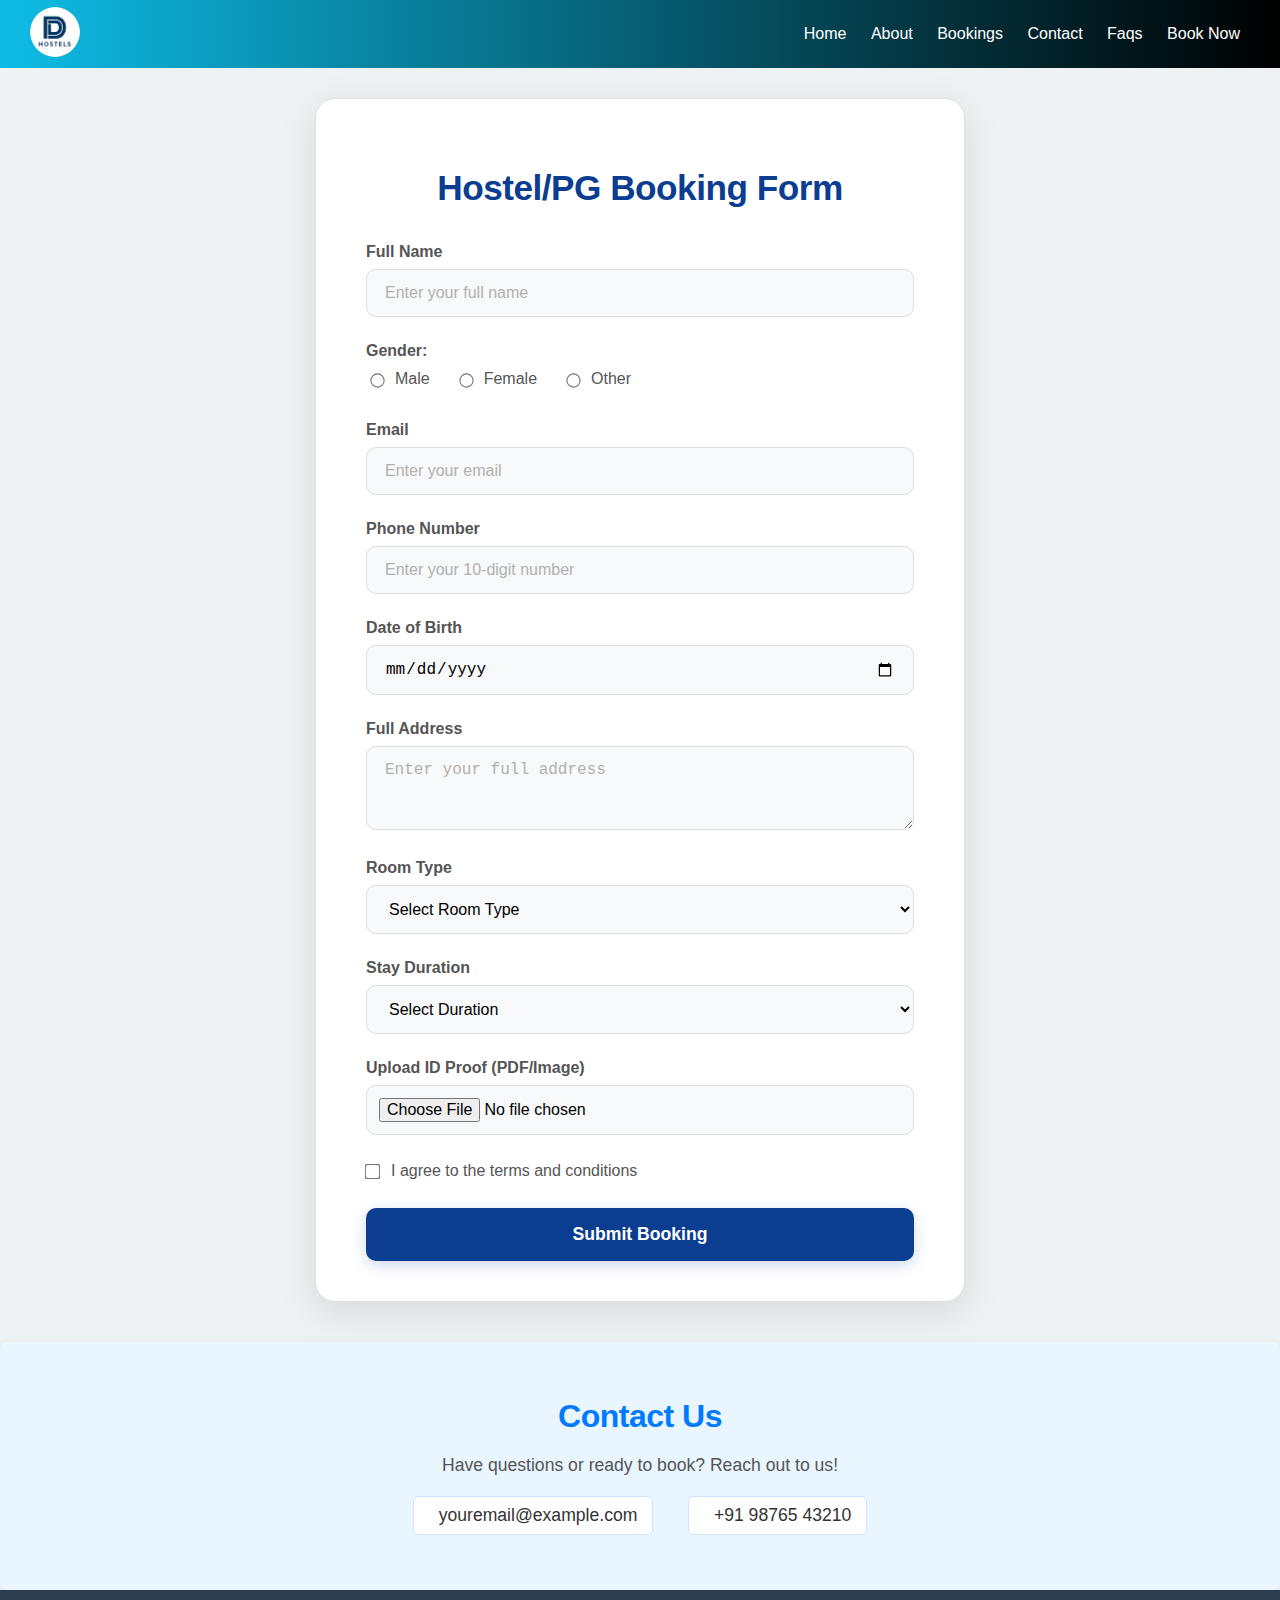
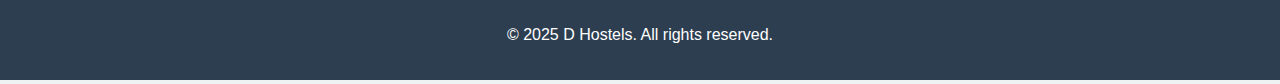
<file: form.html>
<!DOCTYPE html>
<html lang="en">
<head>
    <meta charset="UTF-8" />
    <meta name="viewport" content="width=device-width, initial-scale=1.0"/>
    <title>Booking Form</title>
    <style>
        @import url('https://fonts.googleapis.com/css2?family=Poppins:wght@400;600&display=swap');

        * {
            box-sizing: border-box;
        }

        body {
           font-family: 'Segoe UI', Tahoma, Geneva, Verdana, sans-serif;
            background: #eef2f3;
            margin: 0;
            padding: 0;
            /* display: flex;
            justify-content: center;
            align-items: center; */
            min-height: 100vh;
        }

        .container {
            width: 100%;
            max-width: 650px;
            margin: 30px auto;
            background-color: #ffffff;
            padding: 40px 50px;
            border-radius: 20px;
            box-shadow: 0 10px 40px rgba(0, 0, 0, 0.1);
            border: 1px solid #e0e0e0;
        }

        h2 {
            text-align: center;
            color: #0b3d91;
            margin-bottom: 35px;
            font-weight: 600;
            font-size: 2.2em;
            letter-spacing: -0.5px;
        }

        label {
            display: block;
            margin-bottom: 8px;
            color: #555;
            font-weight: 600;
            font-size: 1em;
        }

        input, select, textarea {
            width: 100%;
            padding: 14px 18px;
            margin-bottom: 25px;
            border: 1px solid #ddd;
            border-radius: 10px;
            font-size: 16px;
            transition: all 0.3s ease;
            background-color: #f8f9fa;
        }

        input::placeholder, textarea::placeholder {
            color: #b0b0b0;
        }

        input:focus, select:focus, textarea:focus {
            border-color: #0b3d91;
            box-shadow: 0 0 0 3px rgba(11, 61, 145, 0.1);
            outline: none;
            background-color: #ffffff;
        }
        
        .gender-field {
            margin-bottom: 25px;
        }
        
        .gender-options {
            display: flex;
            gap: 25px;
            margin-top: 10px;
        }

        .gender-options label {
            display: flex;
            align-items: center;
            gap: 8px;
            font-weight: 400;
            color: #555;
            cursor: pointer;
        }

        input[type="radio"] {
            width: auto;
            margin-bottom: 0;
            transform: scale(1.1);
            accent-color: #0b3d91;
        }

        input[type="file"] {
            padding: 12px;
        }
        
        .terms {
            display: flex;
            align-items: center;
            margin-bottom: 25px;
            line-height: 1.4;
        }
        
        .terms label {
            display: flex;
            align-items: center;
            font-weight: 400;
            color: #555;
            margin-bottom: 0;
            cursor: pointer;
        }

        input[type="checkbox"] {
            width: auto;
            margin: 0 12px 0 0;
            transform: scale(1.2);
            accent-color: #0b3d91;
        }

        button {
            width: 100%;
            background-color: #0b3d91;
            color: #ffffff;
            border: none;
            padding: 16px;
            border-radius: 10px;
            font-size: 1.1em;
            font-weight: 600;
            cursor: pointer;
            transition: background-color 0.3s ease, transform 0.2s ease;
            box-shadow: 0 4px 15px rgba(11, 61, 145, 0.2);
        }

        button:hover {
            background-color: #092c6c;
            transform: translateY(-2px);
        }

        @media (max-width: 600px) {
            .container {
                margin: 20px;
                padding: 30px 25px;
            }
            
            h2 {
                font-size: 1.8em;
            }
        }

        .thanks {
            text-align: center;
            max-width: 500px;
            margin: 80px auto;
            padding: 40px 30px;
            background: linear-gradient(135deg, #1e90ff, #0b3d91);
            border-radius: 20px;
            box-shadow: 0 8px 30px rgba(0, 0, 0, 0.2);
            color: #ffffff;
            font-size: 1.1em;
            line-height: 1.6;
            display: none;
        }

        .thanks h3 {
            font-size: 2em;
            margin-bottom: 10px;
            font-weight: 600;
        }

        .thanks p {
            margin: 0;
            font-weight: 400;
        }
        .ho{
            background-color: white;
            color: blue;
            text-decoration: none;
            border: 1px solid black;
            border-radius: 2px;
        }
         .navbar {
 position: sticky;       
  top: 0;                 
  z-index: 1000;
  display: flex;
  justify-content: space-between;
  align-items: center;
  background: linear-gradient(to right, #0ebce6, #000000);
  color: white;
  padding: 7px 30px;
}

.nav-links a {
  margin: 0 10px;
  color: white;
  text-decoration: none;
}

.nav-links a:hover {
  text-decoration: underline;
}
.logo{
  width: 200px;
}
.logo img {
     width: 50px;
  border-radius: 50%;
  animation: slide 2s infinite alternate ease-in;
}
@keyframes slide {
  0% {
    transform: translateX(0);
  }
  100%{
    transform: translateX(100px);
  }
}
/* footer */
.contact-us {
    background-color: #e9f5ff;
    border-radius: 8px;
    padding: 30px;
    margin-top: 40px;
    text-align: center;
    box-shadow: 0 0 8px rgba(0, 0, 0, 0.05);
}
.contact-us h2 {
    color: #007bff;
    margin-bottom: 20px;
    font-size: 2em;
}
.contact-details {
    margin-bottom: 25px;
}
.contact-details p {
    font-size: 1.1em;
    color: #555;
    margin-bottom: 20px;
}
.contact-link {
    color: #333;
    text-decoration: none;
    font-size: 1.1em;
    margin: 0 15px;
    display: inline-flex;
    align-items: center;
    padding: 8px 15px;
    border: 1px solid #cce5ff;
    border-radius: 5px;
    background-color: #fff;
    transition: background-color 0.3s ease, color 0.3s ease, border-color 0.3s ease;
}
.contact-link i {
    margin-right: 10px;
    font-size: 1.3em;
    color: #007bff;
}
.contact-link:hover {
    background-color: #007bff;
    color: #fff;
    border-color: #007bff;
}
.contact-link:hover i {
    color: #fff;
}
.social-links-main {
    display: flex;
    justify-content: center;
    gap: 25px;
    margin-top: 20px;
}
.social-icon-main {
    color: #007bff;
    font-size: 2.2em;
    text-decoration: none;
    transition: color 0.3s ease, transform 0.3s ease;
}
.social-icon-main:hover {
    color: #333;
    transform: scale(1.1);
}


/* this is footer */
.footer {
  background: #2c3e50;
  color: white;
  text-align: center;
  padding: 20px;
}
    </style>
</head>
<body>
  <header class="navbar">
    <div class="logo"><img src="images/D-hostels.png" alt="logo"></div>
    <nav class="nav-links">
      <a href="index.html">Home</a>
      <a href="about.html">About</a>
      <a href="displayData.html">Bookings</a>
      <a href="contact.html">Contact</a>
      <a href="faq.html">Faqs</a>
      <a href="form.html">Book Now</a>
   
    </nav>
  </header>

    <div id="hide">
        <div class="container">
            <h2>Hostel/PG Booking Form</h2>
            <form id="bookingForm">
                <label for="name">Full Name</label>
                <input type="text" id="name" name="name" placeholder="Enter your full name" required />

                <div class="gender-field">
                    <label for="gender">Gender:</label>
                    <div class="gender-options" id="gender">
                        <label for="male"><input type="radio" id="male" name="gender" value="Male" required> Male</label>
                        <label for="female"><input type="radio" id="female" name="gender" value="Female"> Female</label>
                        <label for="other"><input type="radio" id="other" name="gender" value="Other"> Other</label>
                    </div>
                </div>
                <label for="email">Email</label>
                <input type="email" id="email" name="email" placeholder="Enter your email" required />

                <label for="phone">Phone Number</label>
                <input type="tel" id="phone" name="phone" pattern="[0-9]{10}" placeholder="Enter your 10-digit number" required />

                <label for="dob">Date of Birth</label>
                <input type="date" id="dob" name="dob" required />
                <label for="address">Full Address</label>
                <textarea id="address" name="address" rows="3" placeholder="Enter your full address" required></textarea>
                <label for="roomType">Room Type</label>
                <select name="roomType" id="roomType" required>
                    <option value="">Select Room Type</option>
                    <option value="Single">Single</option>
                    <option value="Double">Double Sharing</option>
                    <option value="Triple">Triple Sharing</option>
                </select>
                <label for="duration">Stay Duration</label>
                <select name="duration" id="duration" required>
                    <option value="">Select Duration</option>
                    <option value="1 Month">1 Month</option>
                    <option value="3 Months">3 Months</option>
                    <option value="6 Months">6 Months</option>
                    <option value="1 Year">1 Year</option>
                </select>
                <label for="idProof">Upload ID Proof (PDF/Image)</label>
                <input type="file" id="idProof" name="idProof" accept=".jpg, .jpeg, .png, .pdf" />
                <div class="terms">
                    <label for="terms">
                        <input type="checkbox" id="terms" required /> I agree to the terms and conditions
                    </label>
                </div>
                <button class="hide">Submit Booking</button>
            </form>
        </div>
    </div>

    <div id="thank" class="thanks">
        <h3>Thank You for Your Booking!</h3>
        <p>Your booking has been successfully submitted. We will get back to you shortly.</p>
        <p>For any queries, please contact us.</p>
        <a href="displayData.html" class="ho">Bookings</a>
    </div>
 <section class="contact-us" id="contact">
    <h2>Contact Us</h2>
    <div class="contact-details">
      <p>Have questions or ready to book? Reach out to us!</p>
      <a href="mailto:youremail@example.com" class="contact-link">
        <i class="fas fa-envelope"></i> youremail@example.com
      </a>
      <a href="tel:+919876543210" class="contact-link">
        <i class="fas fa-phone"></i> +91 98765 43210
      </a>
    </div>
    <div class="social-links-main">
      <a href="https://www.facebook.com/yourpagename" target="_blank" class="social-icon-main">
        <i class="fab fa-facebook-f"></i>
      </a>
      <a href="https://www.instagram.com/yourusername" target="_blank" class="social-icon-main">
        <i class="fab fa-instagram"></i>
      </a>
    </div>
  </section>

  <footer class="footer">
    <p>© 2025 D Hostels. All rights reserved.</p>
  </footer>
    <script>
       const form = document.getElementById("bookingForm");
const container = document.getElementById("hide");
const thanks = document.getElementById("thank");

form.addEventListener("submit", function (e) {
    e.preventDefault();
    const formData = new FormData(form);

    let dataObj = {}; // Create an object to hold form data

    for (let [key, value] of formData.entries()) {
        console.log(`${key}: ${value}`);
        dataObj[key] = value; // Store key-value pairs in the object
    }

    // Save the whole object to localStorage
    localStorage.setItem("bookingData", JSON.stringify(dataObj));

    // Optional: Also store individual fields if needed
    // localStorage.setItem("name", formData.get("name"));
    // localStorage.setItem("email", formData.get("email"));

    // Simulating a successful submission and showing the thanks message
    container.style.display = "none";
    thanks.style.display = "block";

    
    // window.location.href = "page2.html"; // or whatever your file is named

});

    </script>
</body>
</html>
</file>
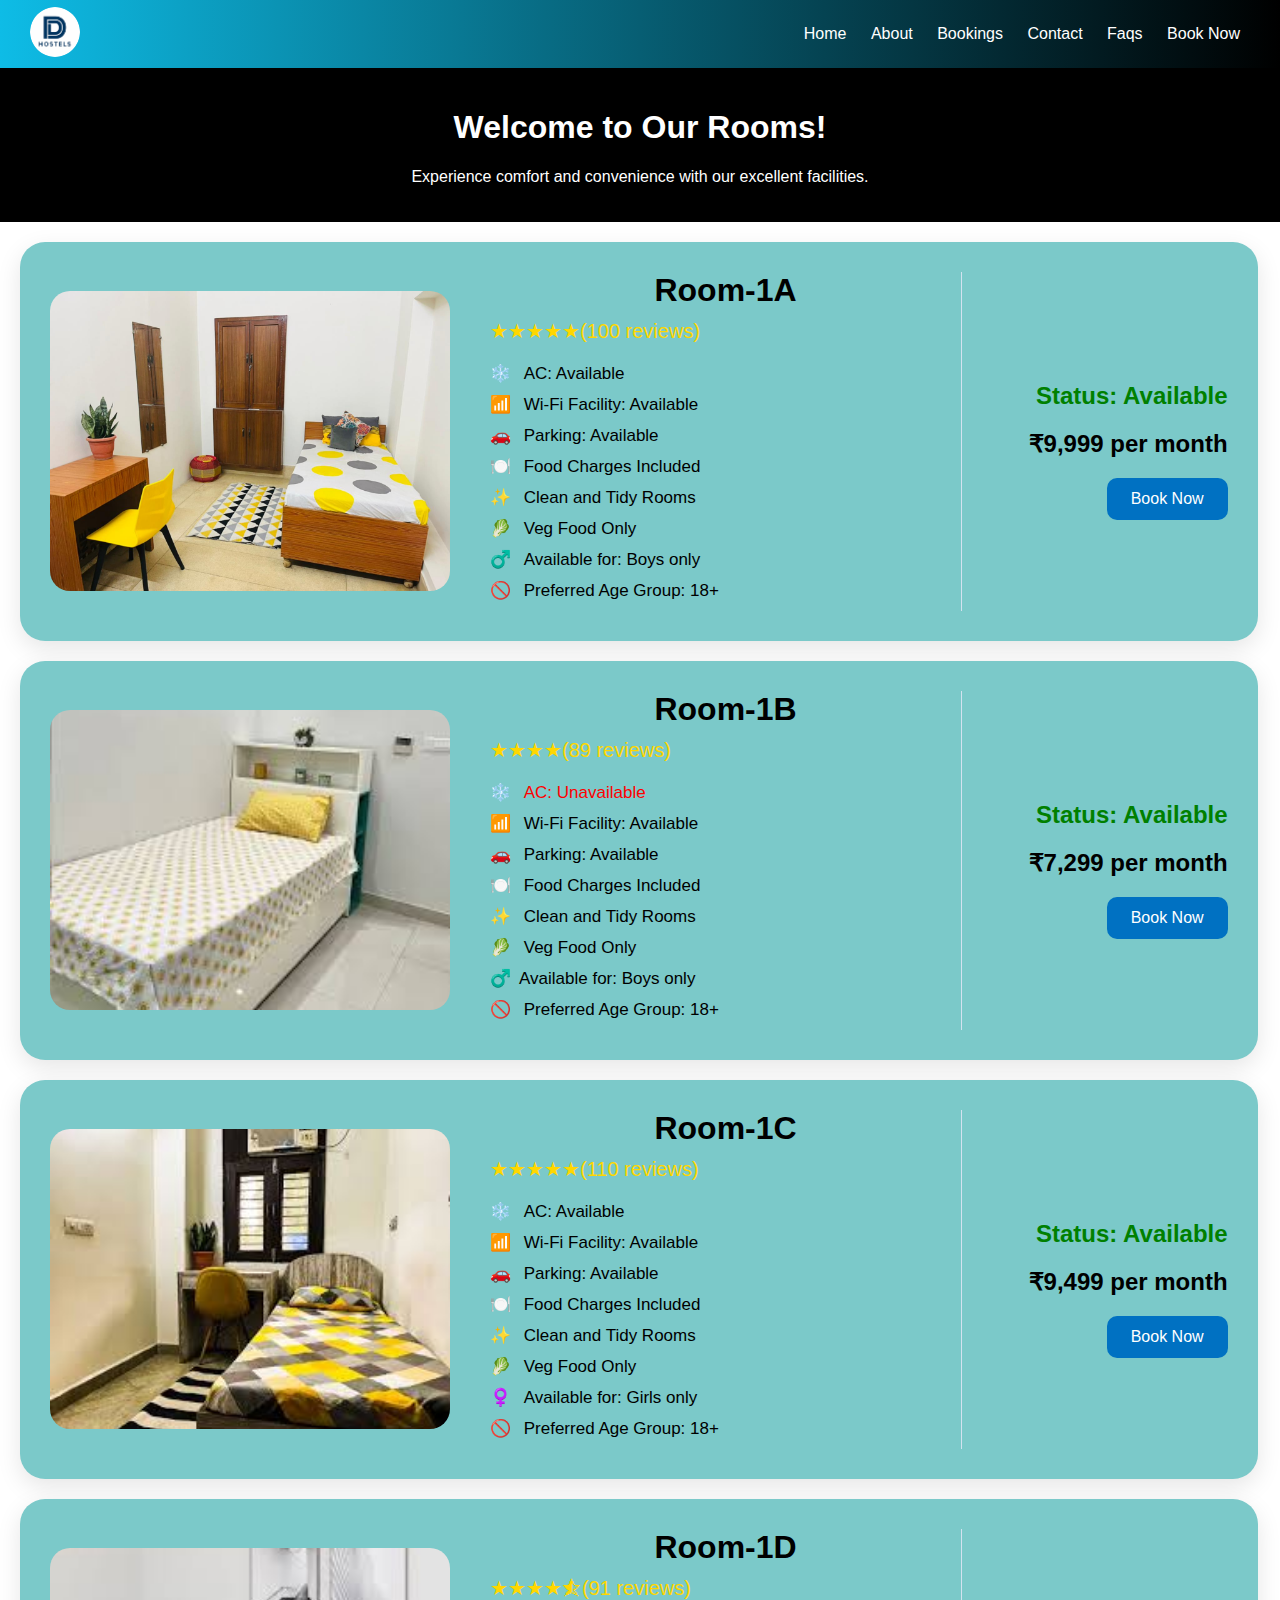
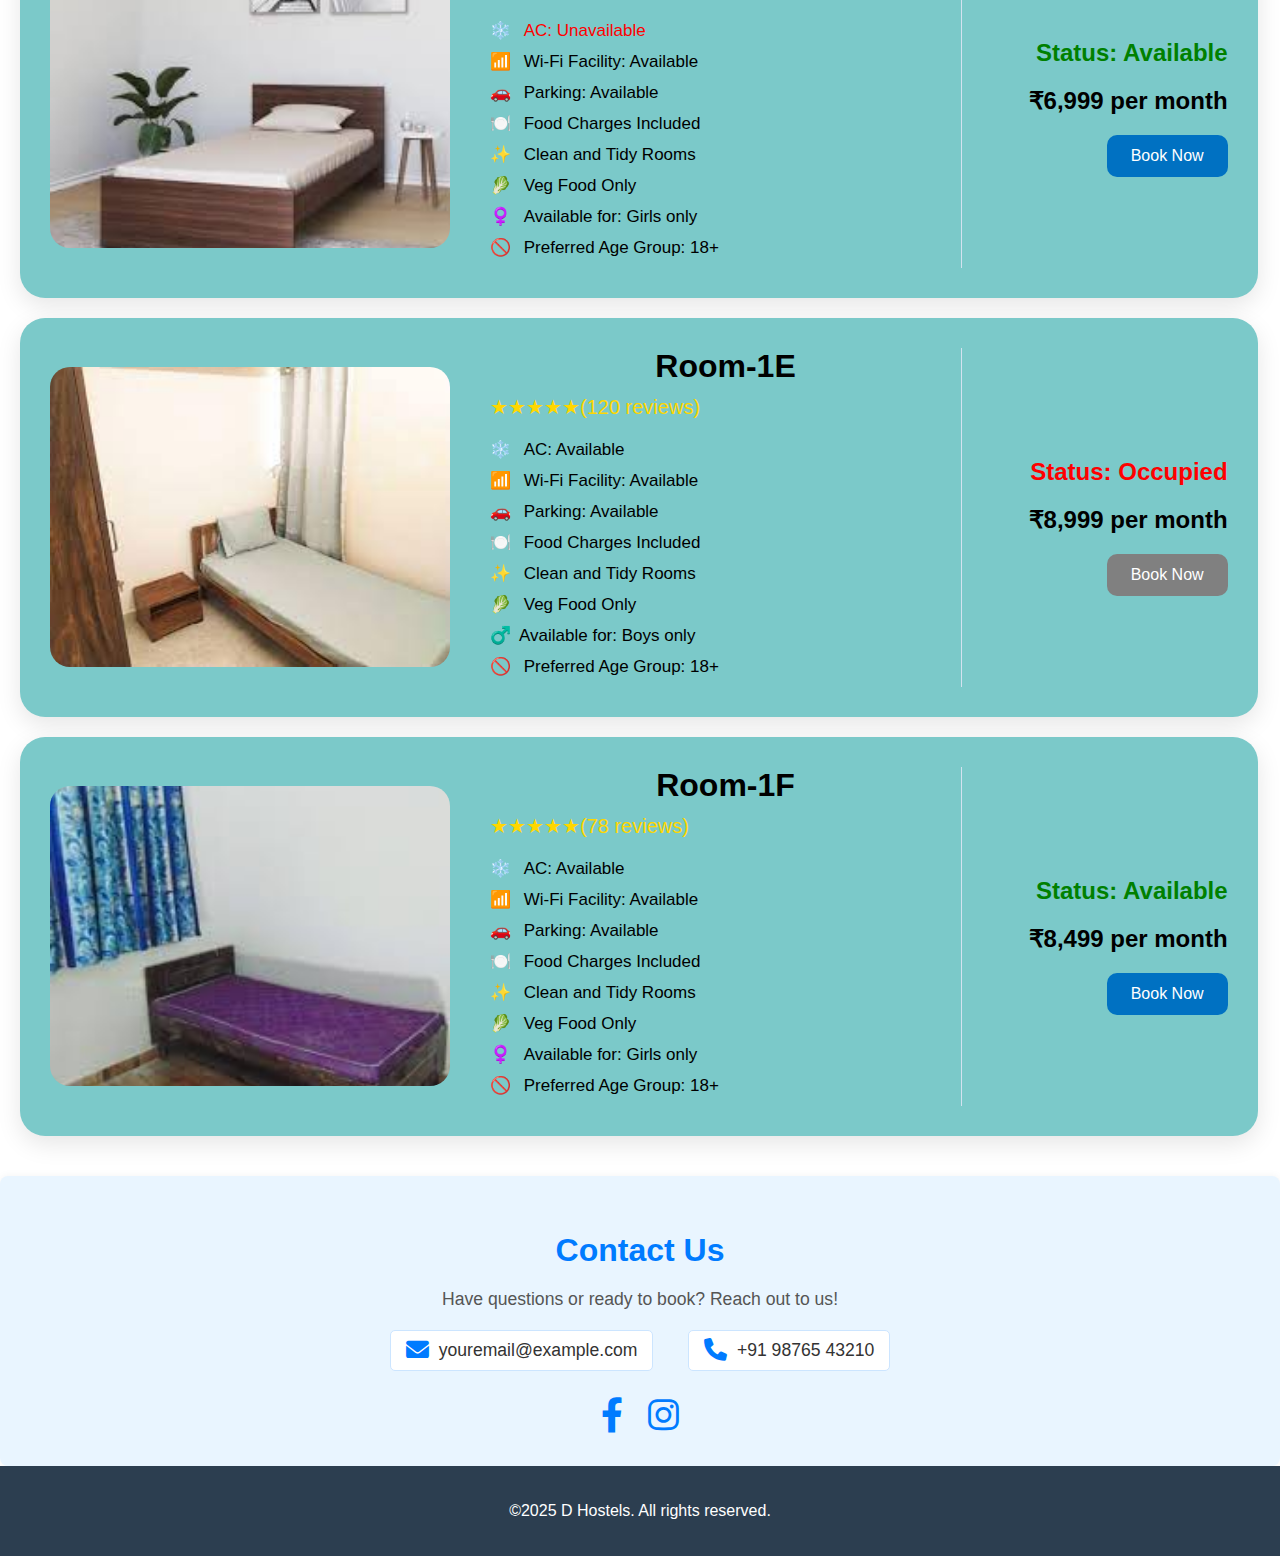
<file: single.html>
<!DOCTYPE html>
<html lang="en">
<head>
  <meta charset="UTF-8">
  <meta name="viewport" content="width=device-width, initial-scale=1.0"/>
  <title>Single room</title>
  <link rel="stylesheet" href="https://cdnjs.cloudflare.com/ajax/libs/font-awesome/6.0.0-beta3/css/all.min.css">
  <style>
    body {
      font-family: 'Segoe UI', sans-serif; 
      padding: 0px;
      margin: 0px; 
    }
.navbar {
 position: sticky;       
  top: 0;                 
  z-index: 1000;
  display: flex;
  justify-content: space-between;
  align-items: center;
  background: linear-gradient(to right, #0ebce6, #000000);
  color: white;
  padding: 7px 30px;
}

.nav-links a {
  margin: 0 10px;
  color: white;
  text-decoration: none;
}

.nav-links a:hover {
  text-decoration: underline;
}

    .logo{
        width: 200px;
    }
    .logo img {
        width: 50px;
        border-radius: 50%;
        animation: slide 2s infinite alternate ease-in;
    }
@keyframes slide {
  0% {
    transform: translateX(0);
  }
  100%{
    transform: translateX(100px);
  }
}
.topper2 {
    background-color: rgb(0, 0, 0);
    color: #fff;
    padding: 20px 0;
    text-align: center;
}

.topper2 h1 {
    margin-bottom: 5px;
}
    .room-box {
      background-color: #aaaeb5;
      display: flex;
      background-color: rgb(123 201 201); 
      border-radius: 25px;
      box-shadow: 0 8px 25px rgba(0, 0, 0, 0.1);
      width: 92%;
      margin: auto;
      padding: 30px;
      align-items: center;
      margin: 20px;
    }

    .room-img {
      border-radius: 20px;
      width: 400px;
      height: 300px;
      object-fit: cover;
      transition: transform 0.4s ease;
    }

    .room-img:hover {
      transform: scale(1.05);
    }

    .room-details {
      display: flex;
      justify-content: space-between;
      flex: 1;
      margin-left: 40px;
    }

    .left-section {
      flex: 2;
    }

    .room-title {
      display: flex;
      align-items: center;
      justify-content: center;
      font-size: 32px;
      font-weight: bold;
      margin-bottom: 10px;
    }

    .stars {
      font-size: 20px;
      color: gold;
      margin-bottom: 20px;
    }

    .facility {
      font-size: 17px;
      margin: 10px 0;
    }

    .facility span {
      margin-left: 8px;
    }

    .right-section {
      flex: 1;
      display: flex;
      flex-direction: column;
      align-items: flex-end;
      justify-content: center;
      padding-left: 30px;
      border-left: 1px solid #d3e2ef;
    }

    .price {
      font-size: 24px;
      font-weight: 600;
      color: black;
      margin-bottom: 20px;
    }

    .book-btn {
      background-color: #0071c2;
      color: #fff;
      padding: 12px 24px;
      font-size: 16px;
      border: none;
      border-radius: 10px;
      cursor: pointer;
      transition: background 0.3s ease;
    }

    .book-btn:hover {
      background-color: #005999;
    }

    @media (max-width: 768px) {
      .room-box {
        flex-direction: column;
        text-align: center;
      }

      .room-details {
        flex-direction: column;
        margin-left: 0;
        margin-top: 20px;
      }

      .right-section {
        align-items: center;
        border-left: none;
        padding-left: 0;
        margin-top: 20px;
      }
  }
    .contact-us {
    background-color: #e9f5ff;
    border-radius: 8px;
    padding: 30px;
    margin-top: 40px;
    text-align: center;
    box-shadow: 0 0 8px rgba(0, 0, 0, 0.05);
}
  .contact-us h2 {
      color: #007bff;
      margin-bottom: 20px;
      font-size: 2em;
  }
  .contact-details {
      margin-bottom: 25px;
  }
  .contact-details p {
      font-size: 1.1em;
      color: #555;
      margin-bottom: 20px;
  }
  .contact-link {
      color: #333;
      text-decoration: none;
      font-size: 1.1em;
      margin: 0 15px;
      display: inline-flex;
      align-items: center;
      padding: 8px 15px;
      border: 1px solid #cce5ff;
      border-radius: 5px;
      background-color: #fff;
      transition: background-color 0.3s ease, color 0.3s ease, border-color 0.3s ease;
  }
  .contact-link i {
      margin-right: 10px;
      font-size: 1.3em;
      color: #007bff;
  }
  .contact-link:hover {
      background-color: #007bff;
      color: #fff;
      border-color: #007bff;
  }
  .contact-link:hover i {
      color: #fff;
  }
  .social-links-main {
      display: flex;
      justify-content: center;
      gap: 25px;
      margin-top: 20px;
  }
  .social-icon-main {
      color: #007bff;
      font-size: 2.2em;
      text-decoration: none;
      transition: color 0.3s ease, transform 0.3s ease;
  }
  .social-icon-main:hover {
      color: #333;
      transform: scale(1.1);
  }

  .footer {
    background: #2c3e50;
    color: white;
    text-align: center;
    padding: 20px;
  }

  </style>
</head>
<body>
<header class="navbar">
    <div class="logo"><img src="images/D-hostels.png" alt="logo"></div>
    <nav class="nav-links">
      <a href="index.html">Home</a>
      <a href="about.html">About</a>
      <a href="displayData.html">Bookings</a>
      <a href="contact.html">Contact</a>
      <a href="faq.html">Faqs</a>
      <a href="form.html">Book Now</a>
    </nav>
  </header>
<section class="topper2">
  <h1>Welcome to Our Rooms!</h1>
  <p>Experience comfort and convenience with our excellent facilities.</p>
</section>
  <div class="room-box">
    <img src="images/S-1.jpeg" alt="Room Image" class="room-img">

    <div class="room-details">
      <div class="left-section">
        <div class="room-title">Room-1A</div>
        <div class="stars">★★★★★(100 reviews)</div>

        <div class="facility">❄️ <span>AC: Available</span></div>
        <div class="facility">📶 <span>Wi-Fi Facility: Available</span></div>
        <div class="facility">🚗 <span>Parking: Available</span></div>
        <div class="facility">🍽️ <span>Food Charges Included</span></div>
        <div class="facility">✨ <span>Clean and Tidy Rooms</span></div>
        <div class="facility">🥬 <span>Veg Food Only</span></div>
        <div class="facility">♂️ <span>Available for: Boys only</span></div>
        <div class="facility">🚫 <span>Preferred Age Group: 18+</span></div>
      </div>

      <div class="right-section">
        <h2 style="color: green;"> Status: Available</h2>
        <div class="price">₹9,999 per month</div>
        <a href="form.html"><button class="book-btn">Book Now</button></a>  
      </div>
    </div>
  </div>



  <div class="room-box">
    <img src="images/S-2.jpeg" alt="Room Image" class="room-img">

    <div class="room-details">
      <div class="left-section">
        <div class="room-title">Room-1B</div>
        <div class="stars">★★★★(89 reviews)</div>

        <div class="facility">❄️ <span style="color: red;">AC: Unavailable</span></div>
        <div class="facility">📶 <span>Wi-Fi Facility: Available</span></div>
        <div class="facility">🚗 <span>Parking: Available</span></div>
        <div class="facility">🍽️ <span>Food Charges Included</span></div>
        <div class="facility">✨ <span>Clean and Tidy Rooms</span></div>
        <div class="facility">🥬 <span>Veg Food Only</span></div>
        <div class="facility">♂️<span>Available for: Boys only</span></div>
        <div class="facility">🚫 <span>Preferred Age Group: 18+</span></div>
      </div>

      <div class="right-section">
        <h2 style="color: green;"> Status: Available</h2>
        <div class="price">₹7,299 per month</div>
        <a href="form.html"><button class="book-btn">Book Now</button></a>
      </div>
    </div>
  </div>



<div class="room-box">
    <img src="images/S-4.jpeg" alt="Room Image" class="room-img">

    <div class="room-details">
      <div class="left-section">
        <div class="room-title">Room-1C</div>
        <div class="stars">★★★★★(110 reviews)</div>

        <div class="facility">❄️ <span>AC: Available</span></div>
        <div class="facility">📶 <span>Wi-Fi Facility: Available</span></div>
        <div class="facility">🚗 <span>Parking: Available</span></div>
        <div class="facility">🍽️ <span>Food Charges Included</span></div>
        <div class="facility">✨ <span>Clean and Tidy Rooms</span></div>
        <div class="facility">🥬 <span>Veg Food Only</span></div>
        <div class="facility">♀️ <span>Available for: Girls only</span></div>
        <div class="facility">🚫 <span>Preferred Age Group: 18+</span></div>
      </div>
      <div class="right-section">
        <h2 style="color: green;"> Status: Available</h2>
        <div class="price">₹9,499 per month</div>
        <a href="form.html"><button class="book-btn">Book Now</button></a>
      </div>
    </div>
  </div>



<div class="room-box">
    <img src="images/S-3.jpeg" alt="Room Image" class="room-img">

    <div class="room-details">
      <div class="left-section">
        <div class="room-title">Room-1D</div>
        <div class="stars">★★★★⯪(91 reviews)</div>

        <div class="facility">❄️ <span style="color: red;">AC: Unavailable</span></div>
        <div class="facility">📶 <span>Wi-Fi Facility: Available</span></div>
        <div class="facility">🚗 <span>Parking: Available</span></div>
        <div class="facility">🍽️ <span>Food Charges Included</span></div>
        <div class="facility">✨ <span>Clean and Tidy Rooms</span></div>
        <div class="facility">🥬 <span>Veg Food Only</span></div>
        <div class="facility">♀️ <span>Available for: Girls only</span></div>
        <div class="facility">🚫 <span>Preferred Age Group: 18+</span></div>
      </div>
      <div class="right-section">
        <h2 style="color: green;"> Status: Available</h2>
        <div class="price">₹6,999 per month</div>
        <a href="form.html"><button class="book-btn">Book Now</button></a>
      </div>
    </div>
  </div>


<div class="room-box">
    <img src="images/S-5.jpeg" alt="Room Image" class="room-img">

    <div class="room-details">
      <div class="left-section">
        <div class="room-title">Room-1E</div>
        <div class="stars">★★★★★(120 reviews)</div>

        <div class="facility">❄️ <span>AC: Available</span></div>
        <div class="facility">📶 <span>Wi-Fi Facility: Available</span></div>
        <div class="facility">🚗 <span>Parking: Available</span></div>
        <div class="facility">🍽️ <span>Food Charges Included</span></div>
        <div class="facility">✨ <span>Clean and Tidy Rooms</span></div>
        <div class="facility">🥬 <span>Veg Food Only</span></div>
        <div class="facility">♂️<span>Available for: Boys only</span></div>
        <div class="facility">🚫 <span>Preferred Age Group: 18+</span></div>
      </div>
      <div class="right-section">
        <h2 style="color: red;"> Status: Occupied</h2>
        <div class="price">₹8,999 per month</div>
        <button class="book-btn" style="background-color: grey;">Book Now</button>
      </div>
    </div>
  </div>


<div class="room-box">
    <img src="images/S-6.jpeg" alt="Room Image" class="room-img">

    <div class="room-details">
      <div class="left-section">
        <div class="room-title">Room-1F</div>
        <div class="stars">★★★★★(78 reviews)</div>

        <div class="facility">❄️ <span>AC: Available</span></div>
        <div class="facility">📶 <span>Wi-Fi Facility: Available</span></div>
        <div class="facility">🚗 <span>Parking: Available</span></div>
        <div class="facility">🍽️ <span>Food Charges Included</span></div>
        <div class="facility">✨ <span>Clean and Tidy Rooms</span></div>
        <div class="facility">🥬 <span>Veg Food Only</span></div>
        <div class="facility">♀️ <span>Available for: Girls only</span></div>
        <div class="facility">🚫 <span>Preferred Age Group: 18+</span></div>
      </div>
      <div class="right-section">
        <h2 style="color: green;"> Status: Available</h2>
        <div class="price">₹8,499 per month</div>
        <a href="form.html"><button class="book-btn">Book Now</button></a>
      </div>
    </div>
  </div>

<section class="contact-us">
  <div id="contact">
            <h2>Contact Us</h2>
            <div class="contact-details">
                <p>Have questions or ready to book? Reach out to us!</p>
                <a href="mailto:youremail@example.com" class="contact-link">
                    <i class="fas fa-envelope"></i> youremail@example.com
                </a>
                <a href="tel:+919876543210" class="contact-link">
                    <i class="fas fa-phone"></i> +91 98765 43210
                </a>
            </div>
            <div class="social-links-main">
                <a href="https://www.facebook.com/yourpagename" target="_blank" class="social-icon-main">
                    <i class="fab fa-facebook-f"></i>
                </a>
                <a href="https://www.instagram.com/yourusername" target="_blank" class="social-icon-main">
                    <i class="fab fa-instagram"></i>
                </a>
                </div>
                </div>
        </section>


  <footer class="footer">
    <p> ©2025 D Hostels. All rights reserved.</p>
  </footer>

</body>
</html>
</file>
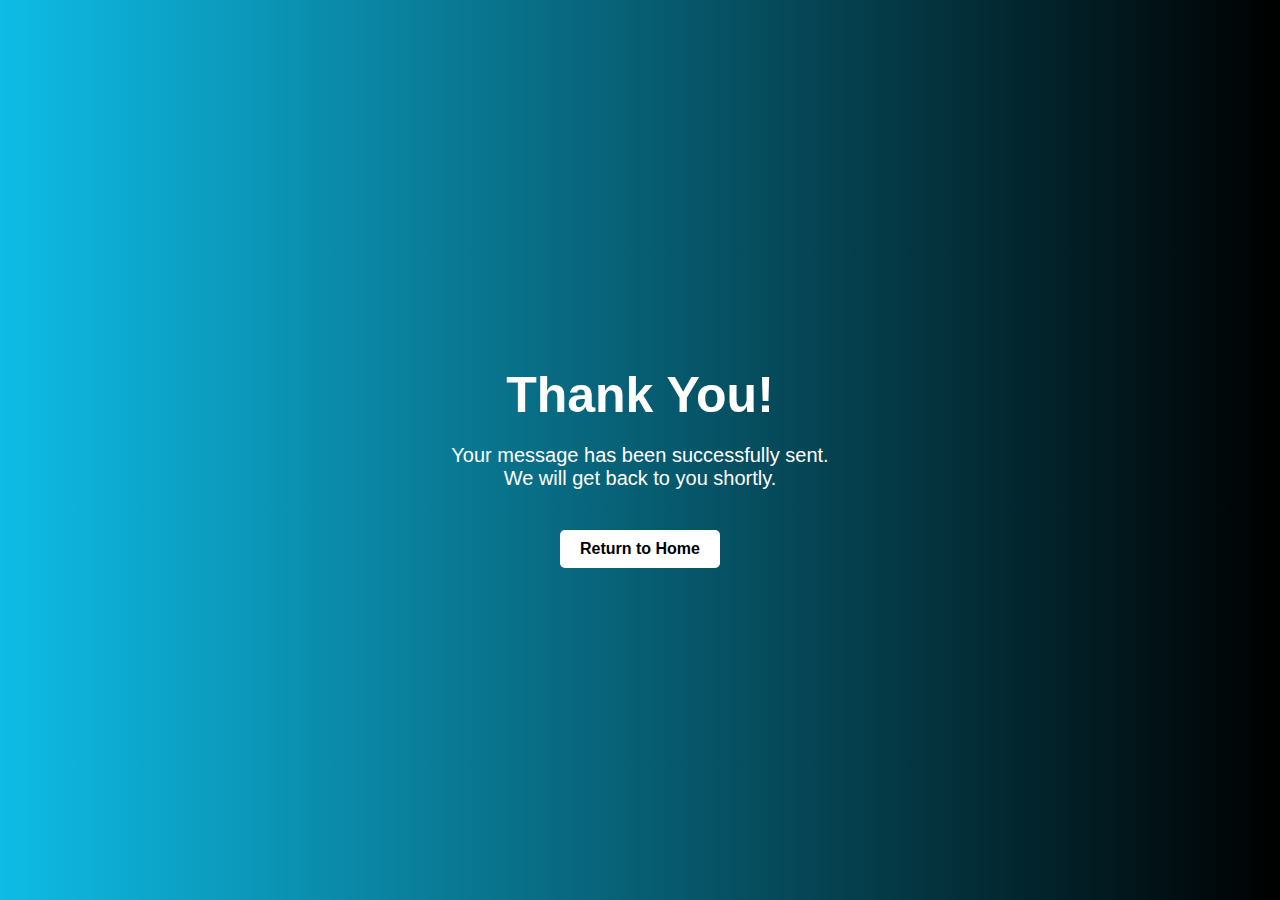
<file: thankyou.html>
<!DOCTYPE html>
<html lang="en">
<head>
  <meta charset="UTF-8" />
  <meta name="viewport" content="width=device-width, initial-scale=1.0"/>
  <title>Thank You</title>
  <style>
    body {
      margin: 0;
      padding: 0;
      font-family: 'Segoe UI', sans-serif;
      display: flex;
      justify-content: center;
      align-items: center;
      height: 100vh;
      background: linear-gradient(to right, #0ebce6, #000000);
      color: white;
      text-align: center;
    }

    .thank-container {
      max-width: 600px;
    }

    h1 {
      font-size: 50px;
      margin-bottom: 10px;
    }

    p {
      font-size: 20px;
    }

    a {
      display: inline-block;
      margin-top: 20px;
      padding: 10px 20px;
      background-color: white;
      color: #000;
      border-radius: 5px;
      text-decoration: none;
      font-weight: bold;
    }

    a:hover {
      background-color: #ddd;
    }
  </style>
</head>
<body>
  <div class="thank-container">
    <h1>Thank You!</h1>
    <p>Your message has been successfully sent.<br>We will get back to you shortly.</p>
    <a href="index.html">Return to Home</a>
  </div>
</body>
</html>
</file>
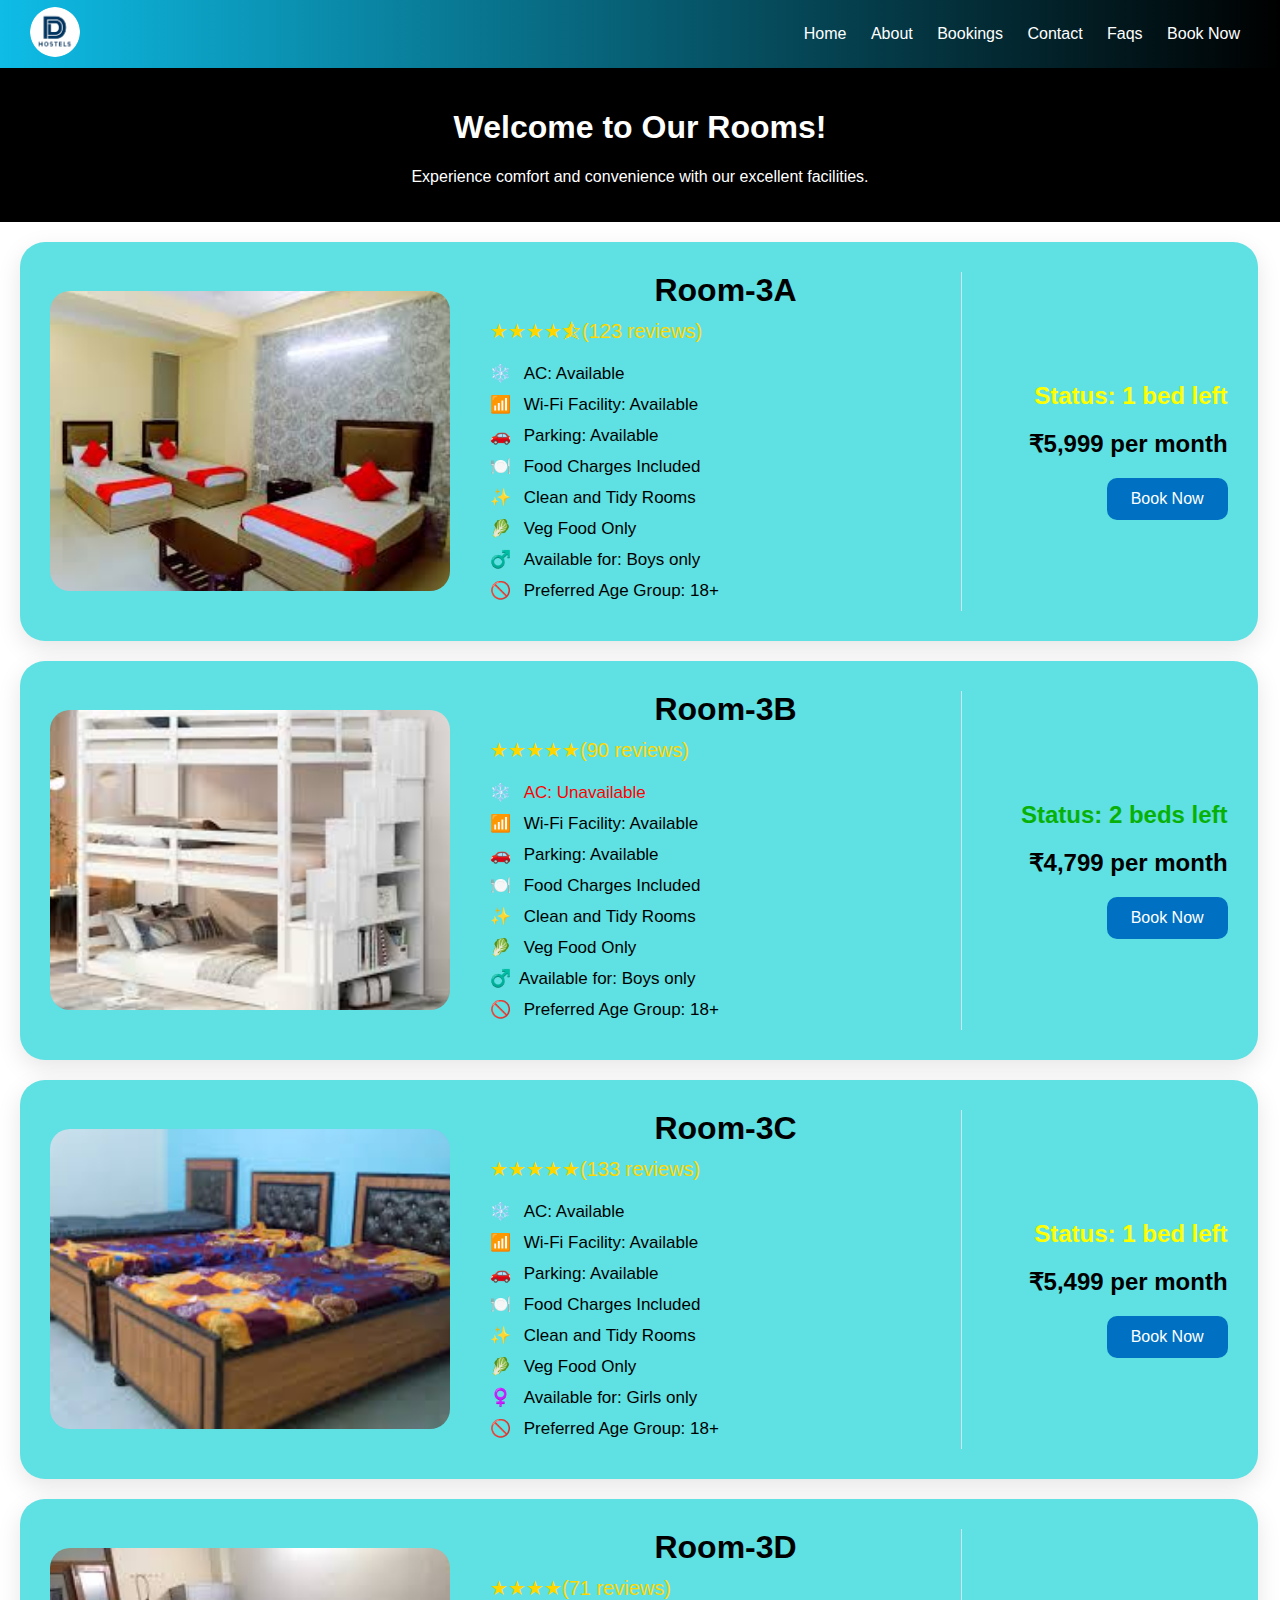
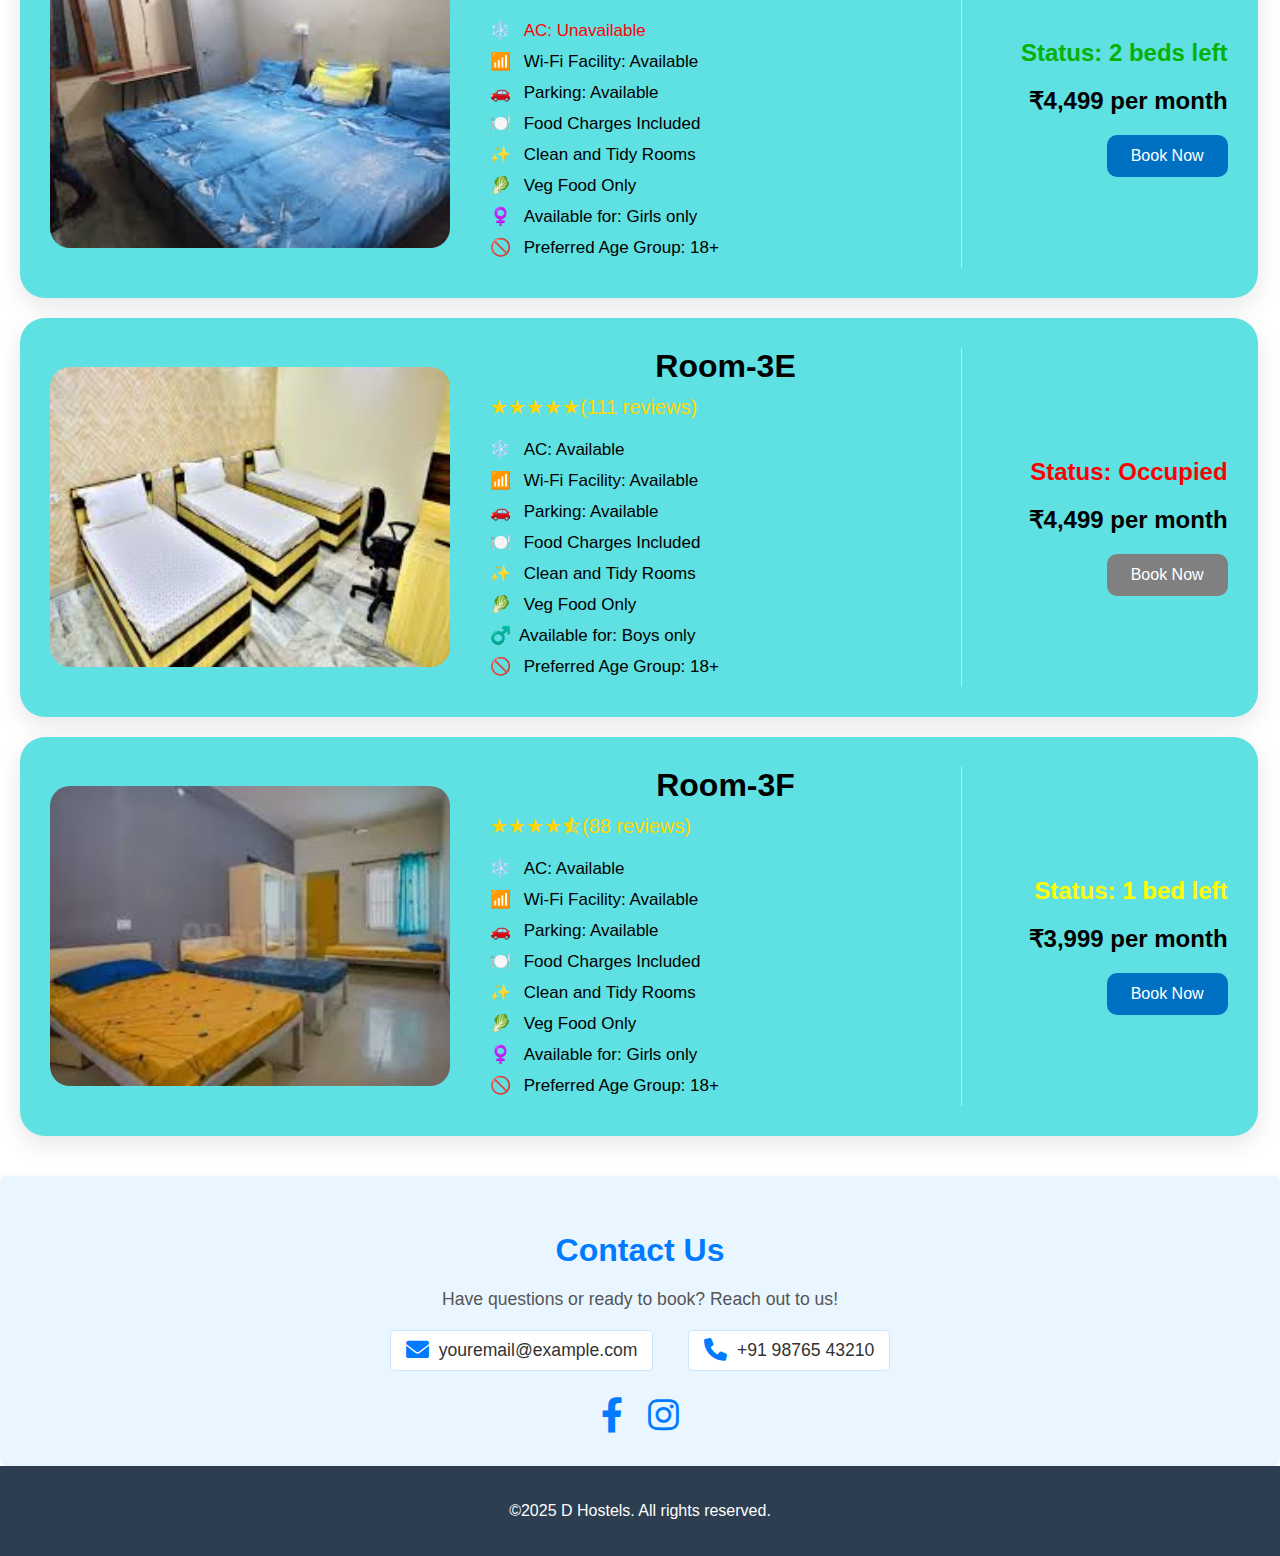
<file: triple.html>
<!DOCTYPE html>
<html lang="en">
<head>
  <meta charset="UTF-8" />
  <meta name="viewport" content="width=device-width, initial-scale=1.0"/>
  <title>Triple rooms</title>
  <link rel="stylesheet" href="https://cdnjs.cloudflare.com/ajax/libs/font-awesome/6.0.0-beta3/css/all.min.css">
  <style>
    body {
      font-family: 'Segoe UI', sans-serif; 
      padding: 0px;
      margin: 0px; 
    }
.navbar {
 position: sticky;       
  top: 0;                 
  z-index: 1000;
  display: flex;
  justify-content: space-between;
  align-items: center;
  background: linear-gradient(to right, #0ebce6, #000000);
  color: white;
  padding: 7px 30px;
}

.nav-links a {
  margin: 0 10px;
  color: white;
  text-decoration: none;
}

.nav-links a:hover {
  text-decoration: underline;
}

    .logo{
        width: 200px;
    }
    .logo img {
        width: 50px;
        border-radius: 50%;
        animation: slide 2s infinite alternate ease-in;
    }
@keyframes slide {
  0% {
    transform: translateX(0);
  }
  100%{
    transform: translateX(100px);
  }
}

    .room-box {
      background-color: #aaaeb5;
      display: flex;
      background-color: rgb(95 224 226); 
      border-radius: 25px;
      box-shadow: 0 8px 25px rgba(0, 0, 0, 0.1);
      width: 92%;
      margin: auto;
      padding: 30px;
      align-items: center;
      margin: 20px;
    }

    .room-img {
      border-radius: 20px;
      width: 400px;
      height: 300px;
      object-fit: cover;
      transition: transform 0.4s ease;
    }

    .room-img:hover {
      transform: scale(1.05);
    }

    .room-details {
      display: flex;
      justify-content: space-between;
      flex: 1;
      margin-left: 40px;
    }

    .left-section {
      flex: 2;
    }

    .room-title {
      display: flex;
      align-items: center;
      justify-content: center;
      font-size: 32px;
      font-weight: bold;
      margin-bottom: 10px;
    }

    .stars {
      font-size: 20px;
      color: gold;
      margin-bottom: 20px;
    }

    .facility {
      font-size: 17px;
      margin: 10px 0;
    }

    .facility span {
      margin-left: 8px;
    }

    .right-section {
      flex: 1;
      display: flex;
      flex-direction: column;
      align-items: flex-end;
      justify-content: center;
      padding-left: 30px;
      border-left: 1px solid #d3e2ef;
    }

    .price {
      font-size: 24px;
      font-weight: 600;
      color: black;
      margin-bottom: 20px;
    }

    .book-btn {
      background-color: #0071c2;
      color: #fff;
      padding: 12px 24px;
      font-size: 16px;
      border: none;
      border-radius: 10px;
      cursor: pointer;
      transition: background 0.3s ease;
    }

    .book-btn:hover {
      background-color: #005999;
    }

    @media (max-width: 768px) {
      .room-box {
        flex-direction: column;
        text-align: center;
      }

      .room-details {
        flex-direction: column;
        margin-left: 0;
        margin-top: 20px;
      }

      .right-section {
        align-items: center;
        border-left: none;
        padding-left: 0;
        margin-top: 20px;
      }
    }
    .logo{
        width: 200px;
    }
    .logo img {
        width: 50px;
        border-radius: 50%;
        animation: slide 2s infinite alternate ease-in;
    }
@keyframes slide {
  0% {
    transform: translateX(0);
  }
  100%{
    transform: translateX(100px);
  }
}
.topper2 {
    background-color: rgb(0, 0, 0);
    color: #fff;
    padding: 20px 0;
    text-align: center;
}

.topper2 h1 {
    margin-bottom: 5px;
}
    .contact-us {
    background-color: #e9f5ff;
    border-radius: 8px;
    padding: 30px;
    margin-top: 40px;
    text-align: center;
    box-shadow: 0 0 8px rgba(0, 0, 0, 0.05);
}
  .contact-us h2 {
      color: #007bff;
      margin-bottom: 20px;
      font-size: 2em;
  }
  .contact-details {
      margin-bottom: 25px;
  }
  .contact-details p {
      font-size: 1.1em;
      color: #555;
      margin-bottom: 20px;
  }
  .contact-link {
      color: #333;
      text-decoration: none;
      font-size: 1.1em;
      margin: 0 15px;
      display: inline-flex;
      align-items: center;
      padding: 8px 15px;
      border: 1px solid #cce5ff;
      border-radius: 5px;
      background-color: #fff;
      transition: background-color 0.3s ease, color 0.3s ease, border-color 0.3s ease;
  }
  .contact-link i {
      margin-right: 10px;
      font-size: 1.3em;
      color: #007bff;
  }
  .contact-link:hover {
      background-color: #007bff;
      color: #fff;
      border-color: #007bff;
  }
  .contact-link:hover i {
      color: #fff;
  }
  .social-links-main {
      display: flex;
      justify-content: center;
      gap: 25px;
      margin-top: 20px;
  }
  .social-icon-main {
      color: #007bff;
      font-size: 2.2em;
      text-decoration: none;
      transition: color 0.3s ease, transform 0.3s ease;
  }
  .social-icon-main:hover {
      color: #333;
      transform: scale(1.1);
  }

  .footer {
    background: #2c3e50;
    color: white;
    text-align: center;
    padding: 20px;
  }

  </style>
</head>
<body>
<header class="navbar">
    <div class="logo"><img src="images/D-hostels.png" alt="logo"></div>
    <nav class="nav-links">
      <a href="index.html">Home</a>
      <a href="about.html">About</a>
      <a href="displayData.html">Bookings</a>
      <a href="contact.html">Contact</a>
      <a href="faq.html">Faqs</a>
      <a href="form.html">Book Now</a>
    </nav>
  </header>
<section class="topper2">
  <h1>Welcome to Our Rooms!</h1>
  <p>Experience comfort and convenience with our excellent facilities.</p>
</section>
  <div class="room-box">
    <img src="images/T-1.jpeg" alt="Room Image" class="room-img">

    <div class="room-details">
      <div class="left-section">
        <div class="room-title">Room-3A</div>
        <div class="stars">★★★★⯪(123 reviews)</div>

        <div class="facility">❄️ <span>AC: Available</span></div>
        <div class="facility">📶 <span>Wi-Fi Facility: Available</span></div>
        <div class="facility">🚗 <span>Parking: Available</span></div>
        <div class="facility">🍽️ <span>Food Charges Included</span></div>
        <div class="facility">✨ <span>Clean and Tidy Rooms</span></div>
        <div class="facility">🥬 <span>Veg Food Only</span></div>
        <div class="facility">♂️ <span>Available for: Boys only</span></div>
        <div class="facility">🚫 <span>Preferred Age Group: 18+</span></div>
      </div>

      <div class="right-section">
        <h2 style="color: yellow;"> Status: 1 bed left</h2>
        <div class="price">₹5,999 per month</div>
        <a href="form.html"><button class="book-btn">Book Now</button></a>  
      </div>
    </div>
  </div>



  <div class="room-box">
    <img src="images/T-2.jpeg" alt="Room Image" class="room-img">

    <div class="room-details">
      <div class="left-section">
        <div class="room-title">Room-3B</div>
        <div class="stars">★★★★★(90 reviews)</div>

        <div class="facility">❄️ <span style="color: red;">AC: Unavailable</span></div>
        <div class="facility">📶 <span>Wi-Fi Facility: Available</span></div>
        <div class="facility">🚗 <span>Parking: Available</span></div>
        <div class="facility">🍽️ <span>Food Charges Included</span></div>
        <div class="facility">✨ <span>Clean and Tidy Rooms</span></div>
        <div class="facility">🥬 <span>Veg Food Only</span></div>
        <div class="facility">♂️<span>Available for: Boys only</span></div>
        <div class="facility">🚫 <span>Preferred Age Group: 18+</span></div>
      </div>

      <div class="right-section">
        <h2 style="color: rgb(7, 177, 7);"> Status: 2 beds left</h2>
        <div class="price">₹4,799 per month</div>
        <a href="form.html"><button class="book-btn">Book Now</button></a>
      </div>
    </div>
  </div>



<div class="room-box">
    <img src="images/T-4.jpeg" alt="Room Image" class="room-img">

    <div class="room-details">
      <div class="left-section">
        <div class="room-title">Room-3C</div>
        <div class="stars">★★★★★(133 reviews)</div>

        <div class="facility">❄️ <span>AC: Available</span></div>
        <div class="facility">📶 <span>Wi-Fi Facility: Available</span></div>
        <div class="facility">🚗 <span>Parking: Available</span></div>
        <div class="facility">🍽️ <span>Food Charges Included</span></div>
        <div class="facility">✨ <span>Clean and Tidy Rooms</span></div>
        <div class="facility">🥬 <span>Veg Food Only</span></div>
        <div class="facility">♀️ <span>Available for: Girls only</span></div>
        <div class="facility">🚫 <span>Preferred Age Group: 18+</span></div>
      </div>
      <div class="right-section">
        <h2 style="color: yellow;"> Status: 1 bed left</h2>
        <div class="price">₹5,499 per month</div>
        <a href="form.html"><button class="book-btn">Book Now</button></a>
      </div>
    </div>
  </div>



<div class="room-box">
    <img src="images/T-3.jpeg" alt="Room Image" class="room-img">

    <div class="room-details">
      <div class="left-section">
        <div class="room-title">Room-3D</div>
        <div class="stars">★★★★(71 reviews)</div>

        <div class="facility">❄️ <span style="color: red;">AC: Unavailable</span></div>
        <div class="facility">📶 <span>Wi-Fi Facility: Available</span></div>
        <div class="facility">🚗 <span>Parking: Available</span></div>
        <div class="facility">🍽️ <span>Food Charges Included</span></div>
        <div class="facility">✨ <span>Clean and Tidy Rooms</span></div>
        <div class="facility">🥬 <span>Veg Food Only</span></div>
        <div class="facility">♀️ <span>Available for: Girls only</span></div>
        <div class="facility">🚫 <span>Preferred Age Group: 18+</span></div>
      </div>
      <div class="right-section">
        <h2 style="color: rgb(7, 177, 7);"> Status: 2 beds left</h2>
        <div class="price">₹4,499 per month</div>
        <a href="form.html"><button class="book-btn">Book Now</button></a>
      </div>
    </div>
  </div>


<div class="room-box">
    <img src="images/T-5.jpeg" alt="Room Image" class="room-img">

    <div class="room-details">
      <div class="left-section">
        <div class="room-title">Room-3E</div>
        <div class="stars">★★★★★(111 reviews)</div>

        <div class="facility">❄️ <span>AC: Available</span></div>
        <div class="facility">📶 <span>Wi-Fi Facility: Available</span></div>
        <div class="facility">🚗 <span>Parking: Available</span></div>
        <div class="facility">🍽️ <span>Food Charges Included</span></div>
        <div class="facility">✨ <span>Clean and Tidy Rooms</span></div>
        <div class="facility">🥬 <span>Veg Food Only</span></div>
        <div class="facility">♂️<span>Available for: Boys only</span></div>
        <div class="facility">🚫 <span>Preferred Age Group: 18+</span></div>
      </div>
      <div class="right-section">
        <h2 style="color: red;"> Status: Occupied</h2>
        <div class="price">₹4,499 per month</div>
        <button class="book-btn" style="background-color: grey;">Book Now</button>
      </div>
    </div>
  </div>


<div class="room-box">
    <img src="images/T-6.jpeg" alt="Room Image" class="room-img">

    <div class="room-details">
      <div class="left-section">
        <div class="room-title">Room-3F</div>
        <div class="stars">★★★★⯪(88 reviews)</div>

        <div class="facility">❄️ <span>AC: Available</span></div>
        <div class="facility">📶 <span>Wi-Fi Facility: Available</span></div>
        <div class="facility">🚗 <span>Parking: Available</span></div>
        <div class="facility">🍽️ <span>Food Charges Included</span></div>
        <div class="facility">✨ <span>Clean and Tidy Rooms</span></div>
        <div class="facility">🥬 <span>Veg Food Only</span></div>
        <div class="facility">♀️ <span>Available for: Girls only</span></div>
        <div class="facility">🚫 <span>Preferred Age Group: 18+</span></div>
      </div>
      <div class="right-section">
        <h2 style="color: yellow"> Status: 1 bed left</h2>
        <div class="price">₹3,999 per month</div>
        <a href="form.html"><button class="book-btn">Book Now</button></a>
      </div>
    </div>
  </div>

  <section class="contact-us">
  <div id="contact">
            <h2>Contact Us</h2>
            <div class="contact-details">
                <p>Have questions or ready to book? Reach out to us!</p>
                <a href="mailto:youremail@example.com" class="contact-link">
                    <i class="fas fa-envelope"></i> youremail@example.com
                </a>
                <a href="tel:+919876543210" class="contact-link">
                    <i class="fas fa-phone"></i> +91 98765 43210
                </a>
            </div>
            <div class="social-links-main">
                <a href="https://www.facebook.com/yourpagename" target="_blank" class="social-icon-main">
                    <i class="fab fa-facebook-f"></i>
                </a>
                <a href="https://www.instagram.com/yourusername" target="_blank" class="social-icon-main">
                    <i class="fab fa-instagram"></i>
                </a>
                </div>
                </div>
        </section>


  <footer class="footer">
    <p> ©2025 D Hostels. All rights reserved.</p>
  </footer>
</body>
</html>
</file>
